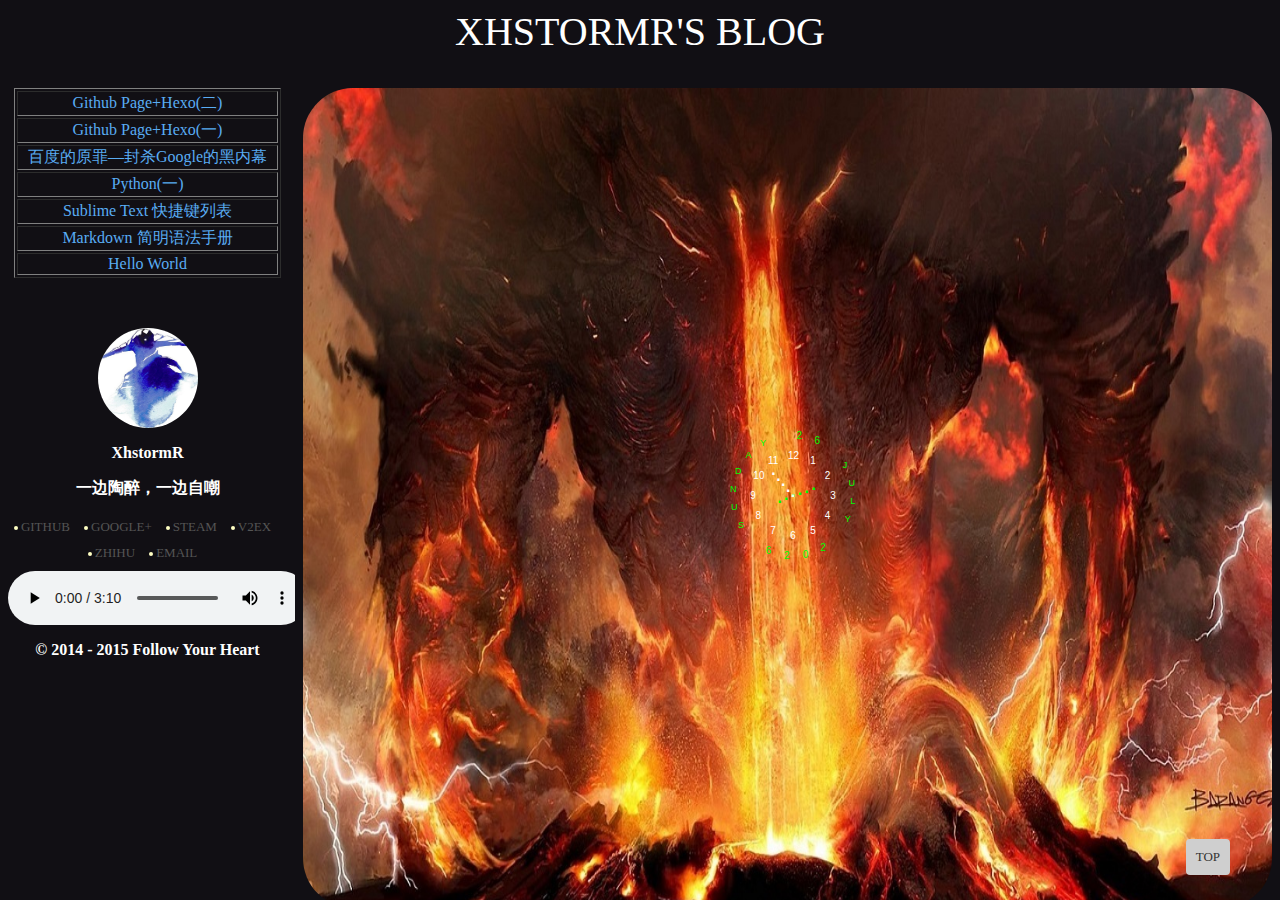
<file: index.html>
<!DOCTYPE html PUBLIC "-//W3C//DTD XHTML 1.0 Frameset//EN" "http://www.w3.org/TR/xhtml1/DTD/xhtml1-frameset.dtd">
<html xmlns="http://www.w3.org/1999/xhtml">
  <head>
    <meta http-equiv="Content-Type" content="text/html; charset=utf-8" />
    <link rel="shorticon icon" type="image/x-icon" href="uploads/favicon.ico" />
    <title>XHSTORMR'S BLOG</title>
  </head>
  <frameset rows="80,*" cols="*" frameborder="no" border="0" framespacing="0">
  <frame src="top.html" name="topFrame" scrolling="No" noresize="noresize" id="topFrame" title="topFrame" />
  <frameset cols="295,*" frameborder="no" border="0" framespacing="0">
  <frame src="left.html" name="leftFrame" scrolling="No" noresize="noresize" id="leftFrame" title="leftFrame" />
  <frame src="main.html" name="mainFrame" id="mainFrame" title="mainFrame" />
  </frameset>
  </frameset>
  <noframes>
  <body>
  </body>
  </noframes>
</html>
</file>
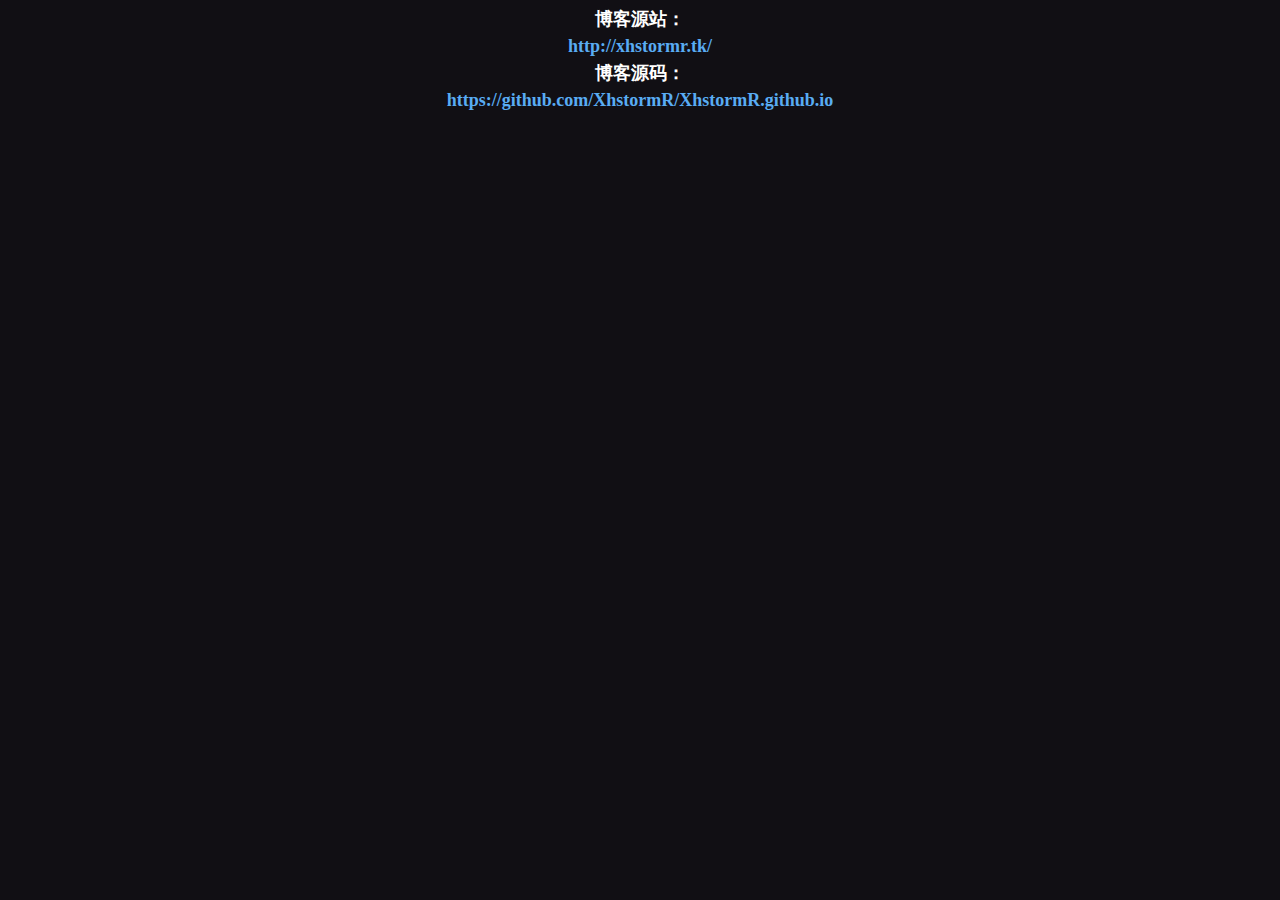
<file: 1Hello World.html>
<!DOCTYPE html PUBLIC "-//W3C//DTD XHTML 1.0 Transitional//EN" "http://www.w3.org/TR/xhtml1/DTD/xhtml1-transitional.dtd">
<html xmlns="http://www.w3.org/1999/xhtml">
  <head>
    <meta http-equiv="Content-Type" content="text/html; charset=utf-8" />
    <title>无标题文档</title>
    <style type="text/css">
    @import url("main.css");
    body,
    td,
    th {
    font-family: "微软雅黑";
    text-align: center;
    font-size: 18px;
    font-weight: bold;
    }
    a:link {
    color: #59acf3;
    text-decoration: none;
    }
    a:visited {
    color: #59acf3;
    text-decoration: none;
    }
    a:hover {
    color: #a7d8ff;
    text-decoration: underline;
    }
    a:active {
    text-decoration: none;
    }
    ::selection {
    background: #d6edff;
    color: #222;
    text-shadow: none;
    }
    ::-webkit-scrollbar-track-piece {
    background-color: #fff;
    }
    ::-webkit-scrollbar {
    width: 8px;
    }
    ::-webkit-scrollbar-thumb {
    background: #999;
    }
    </style>
  </head>
  <body>
    <p>博客源站： </p>
    <p><a href="http://xhstormr.tk/">http://xhstormr.tk/</a></p>
    <p>博客源码：</p>
    <p><a href="https://github.com/XhstormR/XhstormR.github.io">https://github.com/XhstormR/XhstormR.github.io</a></p>
    <p>
      <br />
    </p>
  </body>
</html>
</file>
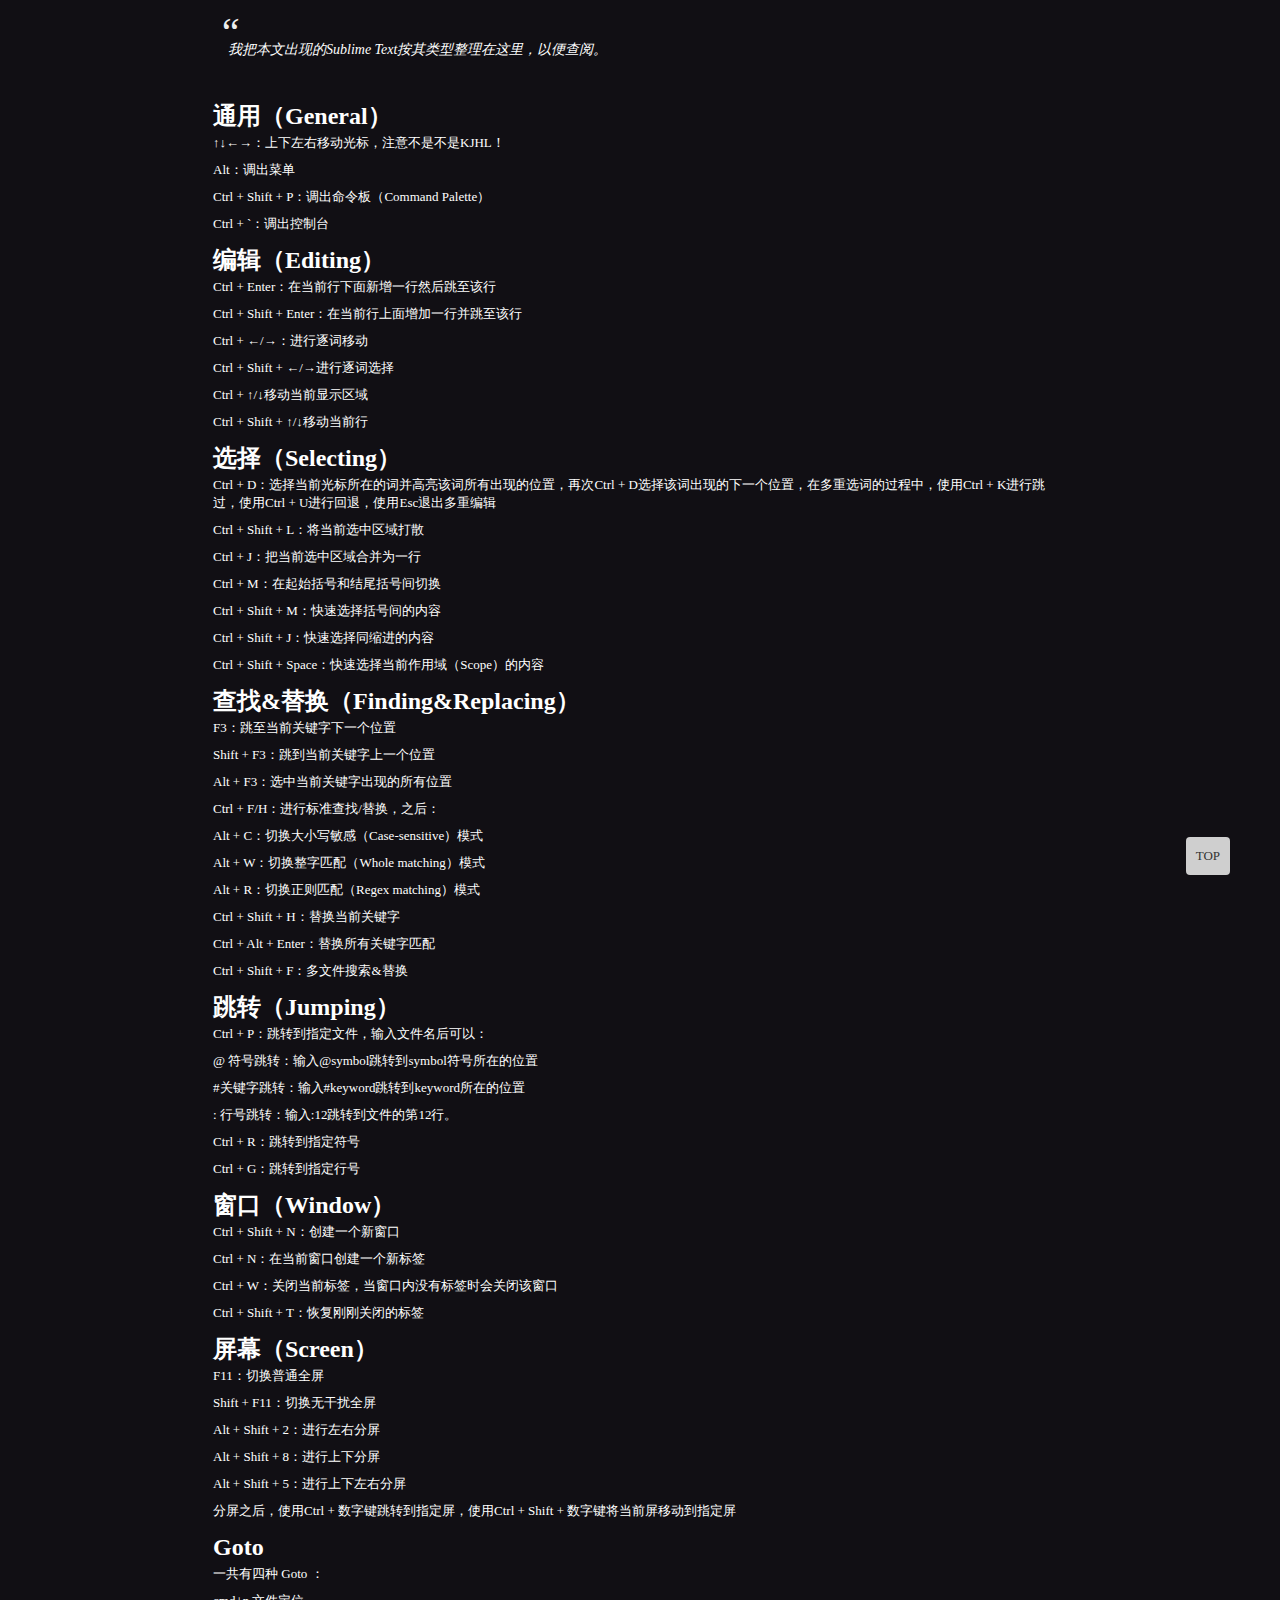
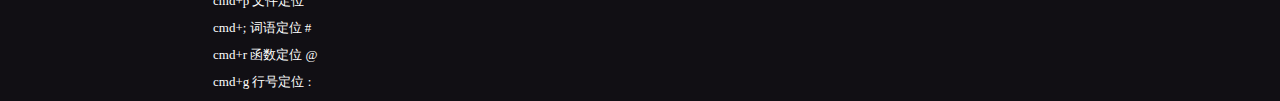
<file: 3Sublime Text 快捷键列表.html>
<!DOCTYPE html PUBLIC "-//W3C//DTD XHTML 1.0 Transitional//EN" "http://www.w3.org/TR/xhtml1/DTD/xhtml1-transitional.dtd">
<html xmlns="http://www.w3.org/1999/xhtml">

<head>
	<meta http-equiv="Content-Type" content="text/html; charset=utf-8" />
	<title>无标题文档</title>
	<style type="text/css">
		@import url("main.css");
		body,
		td,
		th {
			font-family: "微软雅黑";
		}
		
		::selection {
			background: #d6edff;
			color: #222;
			text-shadow: none;
		}
		
		::-webkit-scrollbar-track-piece {
			background-color: #fff;
		}
		
		::-webkit-scrollbar {
			width: 8px;
		}
		
		::-webkit-scrollbar-thumb {
			background: #999;
		}
	</style>
</head>

<body>
	<div id="backtop"><a href="#">TOP</a></div>
	<blockquote data-sourcepos="2:1-2:35">
		<p data-sourcepos="2:2-2:35">我把本文出现的Sublime Text按其类型整理在这里，以便查阅。</p>
	</blockquote>
	<h2 data-sourcepos="4:1-4:14">通用（General）</h2>
	<p data-sourcepos="6:1-6:25">↑↓←→：上下左右移动光标，注意不是不是KJHL！</p>
	<p data-sourcepos="8:1-8:8">Alt：调出菜单</p>
	<p data-sourcepos="10:1-10:39">Ctrl + Shift + P：调出命令板（Command Palette）</p>
	<p data-sourcepos="12:1-12:14">Ctrl + `：调出控制台</p>
	<h2 data-sourcepos="14:1-14:14">编辑（Editing）</h2>
	<p data-sourcepos="16:1-16:29">Ctrl + Enter：在当前行下面新增一行然后跳至该行</p>
	<p data-sourcepos="18:1-18:36">Ctrl + Shift + Enter：在当前行上面增加一行并跳至该行</p>
	<p data-sourcepos="20:1-20:17">Ctrl + ←/→：进行逐词移动</p>
	<p data-sourcepos="22:1-22:24">Ctrl + Shift + ←/→进行逐词选择</p>
	<p data-sourcepos="24:1-24:18">Ctrl + ↑/↓移动当前显示区域</p>
	<p data-sourcepos="26:1-26:23">Ctrl + Shift + ↑/↓移动当前行</p>
	<!--more-->
	<h2 data-sourcepos="29:1-29:16">选择（Selecting）</h2>
	<p data-sourcepos="31:1-31:106">Ctrl + D：选择当前光标所在的词并高亮该词所有出现的位置，再次Ctrl + D选择该词出现的下一个位置，在多重选词的过程中，使用Ctrl + K进行跳过，使用Ctrl + U进行回退，使用Esc退出多重编辑</p>
	<p data-sourcepos="33:1-33:26">Ctrl + Shift + L：将当前选中区域打散</p>
	<p data-sourcepos="35:1-35:21">Ctrl + J：把当前选中区域合并为一行</p>
	<p data-sourcepos="37:1-37:22">Ctrl + M：在起始括号和结尾括号间切换</p>
	<p data-sourcepos="39:1-39:27">Ctrl + Shift + M：快速选择括号间的内容</p>
	<p data-sourcepos="41:1-41:27">Ctrl + Shift + J：快速选择同缩进的内容</p>
	<p data-sourcepos="43:1-43:40">Ctrl + Shift + Space：快速选择当前作用域（Scope）的内容</p>
	<h2 data-sourcepos="45:1-45:27">查找&amp;替换（Finding&amp;Replacing）</h2>
	<p data-sourcepos="47:1-47:15">F3：跳至当前关键字下一个位置</p>
	<p data-sourcepos="49:1-49:23">Shift + F3：跳到当前关键字上一个位置</p>
	<p data-sourcepos="51:1-51:23">Alt + F3：选中当前关键字出现的所有位置</p>
	<p data-sourcepos="53:1-53:24">Ctrl + F/H：进行标准查找/替换，之后：</p>
	<p data-sourcepos="55:1-55:33">Alt + C：切换大小写敏感（Case-sensitive）模式</p>
	<p data-sourcepos="57:1-57:32">Alt + W：切换整字匹配（Whole matching）模式</p>
	<p data-sourcepos="59:1-59:32">Alt + R：切换正则匹配（Regex matching）模式</p>
	<p data-sourcepos="61:1-61:24">Ctrl + Shift + H：替换当前关键字</p>
	<p data-sourcepos="63:1-63:28">Ctrl + Alt + Enter：替换所有关键字匹配</p>
	<p data-sourcepos="65:1-65:25">Ctrl + Shift + F：多文件搜索&amp;替换</p>
	<h2 data-sourcepos="67:1-67:14">跳转（Jumping）</h2>
	<p data-sourcepos="69:1-69:26">Ctrl + P：跳转到指定文件，输入文件名后可以：</p>
	<p data-sourcepos="71:1-71:32">@ 符号跳转：输入@symbol跳转到symbol符号所在的位置</p>
	<p data-sourcepos="73:1-73:33">#关键字跳转：输入#keyword跳转到keyword所在的位置</p>
	<p data-sourcepos="75:1-75:23">: 行号跳转：输入:12跳转到文件的第12行。</p>
	<p data-sourcepos="77:1-77:16">Ctrl + R：跳转到指定符号</p>
	<p data-sourcepos="79:1-79:16">Ctrl + G：跳转到指定行号</p>
	<h2 data-sourcepos="81:1-81:13">窗口（Window）</h2>
	<p data-sourcepos="83:1-83:24">Ctrl + Shift + N：创建一个新窗口</p>
	<p data-sourcepos="85:1-85:21">Ctrl + N：在当前窗口创建一个新标签</p>
	<p data-sourcepos="87:1-87:31">Ctrl + W：关闭当前标签，当窗口内没有标签时会关闭该窗口</p>
	<p data-sourcepos="89:1-89:26">Ctrl + Shift + T：恢复刚刚关闭的标签</p>
	<h2 data-sourcepos="91:1-91:13">屏幕（Screen）</h2>
	<p data-sourcepos="93:1-93:10">F11：切换普通全屏</p>
	<p data-sourcepos="95:1-95:19">Shift + F11：切换无干扰全屏</p>
	<p data-sourcepos="97:1-97:22">Alt + Shift + 2：进行左右分屏</p>
	<p data-sourcepos="99:1-99:22">Alt + Shift + 8：进行上下分屏</p>
	<p data-sourcepos="101:1-101:24">Alt + Shift + 5：进行上下左右分屏</p>
	<p data-sourcepos="103:1-103:54">分屏之后，使用Ctrl + 数字键跳转到指定屏，使用Ctrl + Shift + 数字键将当前屏移动到指定屏</p>
	<h2 data-sourcepos="105:1-105:7">Goto</h2>
	<p data-sourcepos="106:1-106:12">一共有四种 Goto ：</p>
	<p data-sourcepos="108:1-108:10">cmd+p 文件定位</p>
	<p data-sourcepos="110:1-110:12">cmd+; 词语定位 #</p>
	<p data-sourcepos="112:1-112:12">cmd+r 函数定位 @</p>
	<p data-sourcepos="114:1-114:12">cmd+g 行号定位 :</p>
</body>

</html>
</file>
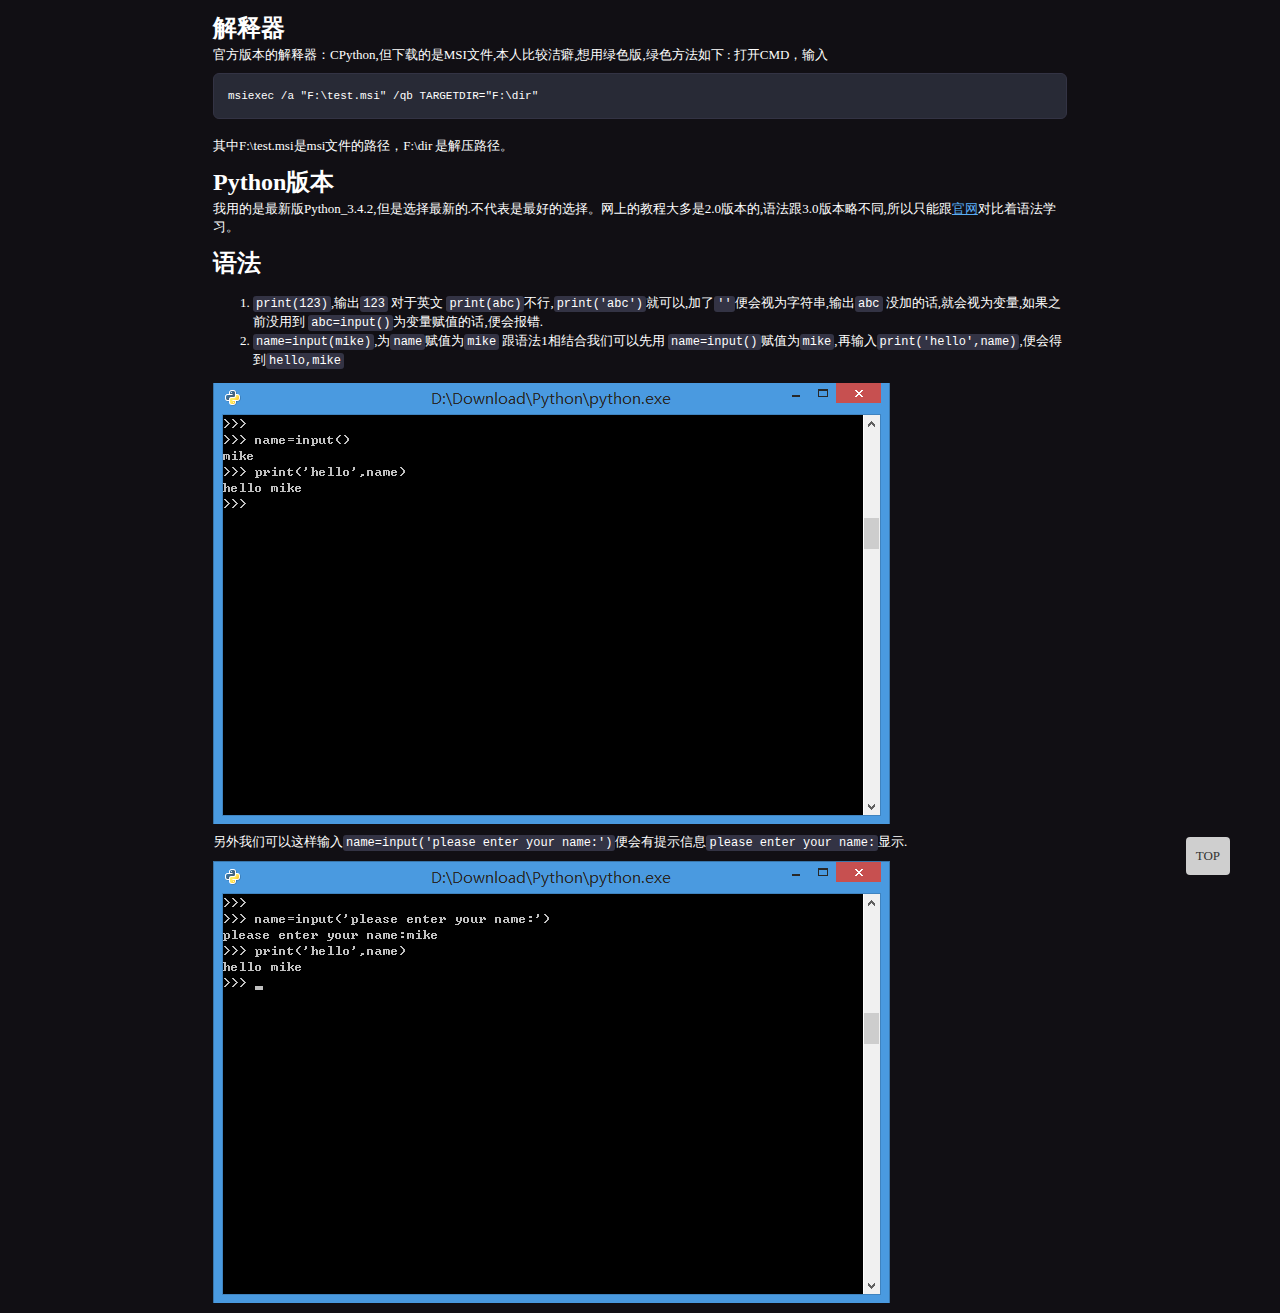
<file: 4Python(一).html>
<!DOCTYPE html PUBLIC "-//W3C//DTD XHTML 1.0 Transitional//EN" "http://www.w3.org/TR/xhtml1/DTD/xhtml1-transitional.dtd">
<html xmlns="http://www.w3.org/1999/xhtml">

<head>
	<meta http-equiv="Content-Type" content="text/html; charset=utf-8" />
	<title>无标题文档</title>
	<style type="text/css">
		@import url("main.css");
		body,
		td,
		th {
			font-family: "微软雅黑";
		}
		
		::selection {
			background: #d6edff;
			color: #222;
			text-shadow: none;
		}
		
		::-webkit-scrollbar-track-piece {
			background-color: #fff;
		}
		
		::-webkit-scrollbar {
			width: 8px;
		}
		
		::-webkit-scrollbar-thumb {
			background: #999;
		}
	</style>
</head>

<body>
	<div id="backtop"><a href="#">TOP</a></div>
	<h2 data-sourcepos="3:1-3:6">解释器</h2>
	<p data-sourcepos="4:1-5:8">官方版本的解释器：CPython,但下载的是MSI文件,本人比较洁癖,想用绿色版,绿色方法如下 : 打开CMD，输入
	</p>
	<pre><code data-sourcepos="6:1-8:47">msiexec /a &quot;F:\test.msi&quot; /qb TARGETDIR=&quot;F:\dir&quot;
</code></pre>
	<p data-sourcepos="9:1-9:36">其中F:\test.msi是msi文件的路径，F:\dir 是解压路径。</p>
	<h2 data-sourcepos="11:1-11:11">Python版本</h2>
	<p data-sourcepos="12:1-12:85">我用的是最新版Python_3.4.2,但是选择最新的.不代表是最好的选择。网上的教程大多是2.0版本的,语法跟3.0版本略不同,所以只能跟<a href="https://www.python.org/">官网</a>对比着语法学习。</p>
	<!--more-->
	<h2 data-sourcepos="14:1-14:5">语法</h2>
	<ol data-sourcepos="15:1-20:0">
		<li data-sourcepos="15:1-17:45"><code>print(123)</code>,输出<code>123</code> 对于英文
			<code>print(abc)</code>不行,<code>print('abc')</code>就可以,加了<code>''</code>便会视为字符串,输出<code>abc</code> 没加的话,就会视为变量,如果之前没用到
			<code>abc=input()</code>为变量赋值的话,便会报错.</li>
		<li data-sourcepos="18:1-20:0"><code>name=input(mike)</code>,为<code>name</code>赋值为<code>mike</code> 跟语法1相结合我们可以先用
			<code>name=input()</code>赋值为<code>mike</code>,再输入<code>print('hello',name)</code>,便会得到<code>hello,mike</code></li>
	</ol>
	<p data-sourcepos="20:1-20:33"><img src="uploads/python1.png" alt="print(123)+name=input(mike)" /></p>
	<p data-sourcepos="23:1-23:84">另外我们可以这样输入<code>name=input('please enter your name:')</code>便会有提示信息<code>please enter your name:</code>显示.</p>
	<p data-sourcepos="24:1-24:29"><img src="uploads/python2.png" alt="please enter your name:" /></p>
</body>

</html>
</file>
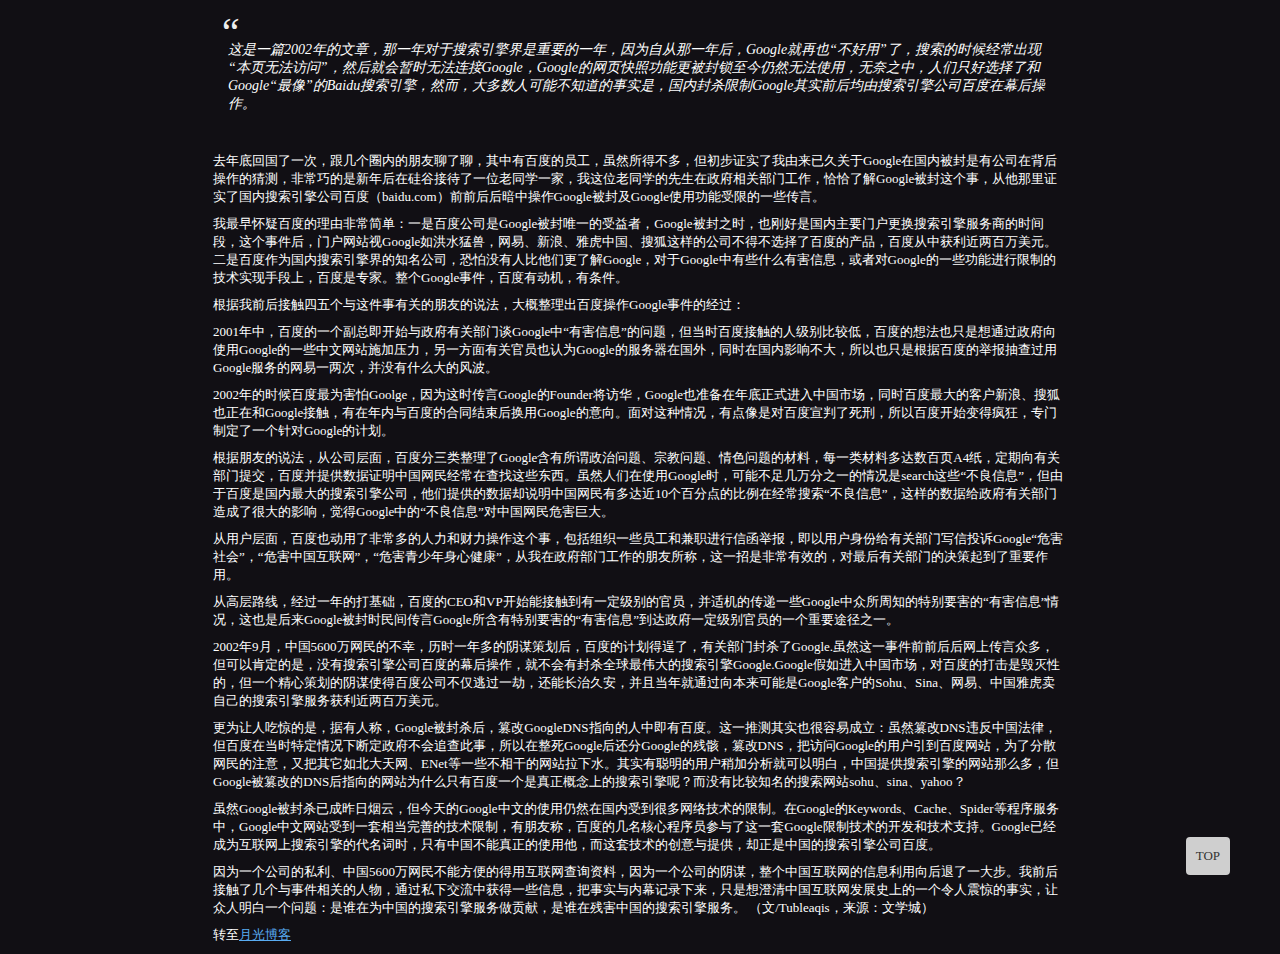
<file: 5百度的原罪—封杀Google的黑内幕.html>
<!DOCTYPE html PUBLIC "-//W3C//DTD XHTML 1.0 Transitional//EN" "http://www.w3.org/TR/xhtml1/DTD/xhtml1-transitional.dtd">
<html xmlns="http://www.w3.org/1999/xhtml">

<head>
	<meta http-equiv="Content-Type" content="text/html; charset=utf-8" />
	<title>无标题文档</title>
	<style type="text/css">
		@import url("main.css");
		body,
		td,
		th {
			font-family: "微软雅黑";
		}
		
		::selection {
			background: #d6edff;
			color: #222;
			text-shadow: none;
		}
		
		::-webkit-scrollbar-track-piece {
			background-color: #fff;
		}
		
		::-webkit-scrollbar {
			width: 8px;
		}
		
		::-webkit-scrollbar-thumb {
			background: #999;
		}
	</style>
</head>

<body>
	<div id="backtop"><a href="#">TOP</a></div>
	<blockquote data-sourcepos="2:1-2:200">
		<p data-sourcepos="2:2-2:200">这是一篇2002年的文章，那一年对于搜索引擎界是重要的一年，因为自从那一年后，Google就再也“不好用”了，搜索的时候经常出现“本页无法访问”，然后就会暂时无法连接Google，Google的网页快照功能更被封锁至今仍然无法使用，无奈之中，人们只好选择了和Google“最像”的Baidu搜索引擎，然而，大多数人可能不知道的事实是，国内封杀限制Google其实前后均由搜索引擎公司百度在幕后操作。</p>
	</blockquote>
	<p data-sourcepos="4:1-4:194">去年底回国了一次，跟几个圈内的朋友聊了聊，其中有百度的员工，虽然所得不多，但初步证实了我由来已久关于Google在国内被封是有公司在背后操作的猜测，非常巧的是新年后在硅谷接待了一位老同学一家，我这位老同学的先生在政府相关部门工作，恰恰了解Google被封这个事，从他那里证实了国内搜索引擎公司百度（baidu.com）前前后后暗中操作Google被封及Google使用功能受限的一些传言。</p>
	<!--more-->
	<p data-sourcepos="6:1-6:247">我最早怀疑百度的理由非常简单：一是百度公司是Google被封唯一的受益者，Google被封之时，也刚好是国内主要门户更换搜索引擎服务商的时间段，这个事件后，门户网站视Google如洪水猛兽，网易、新浪、雅虎中国、搜狐这样的公司不得不选择了百度的产品，百度从中获利近两百万美元。二是百度作为国内搜索引擎界的知名公司，恐怕没有人比他们更了解Google，对于Google中有些什么有害信息，或者对Google的一些功能进行限制的技术实现手段上，百度是专家。整个Google事件，百度有动机，有条件。</p>
	<p data-sourcepos="8:1-8:44">根据我前后接触四五个与这件事有关的朋友的说法，大概整理出百度操作Google事件的经过：</p>
	<p data-sourcepos="10:1-10:167">2001年中，百度的一个副总即开始与政府有关部门谈Google中“有害信息”的问题，但当时百度接触的人级别比较低，百度的想法也只是想通过政府向使用Google的一些中文网站施加压力，另一方面有关官员也认为Google的服务器在国外，同时在国内影响不大，所以也只是根据百度的举报抽查过用Google服务的网易一两次，并没有什么大的风波。</p>
	<p data-sourcepos="12:1-12:168">2002年的时候百度最为害怕Goolge，因为这时传言Google的Founder将访华，Google也准备在年底正式进入中国市场，同时百度最大的客户新浪、搜狐也正在和Google接触，有在年内与百度的合同结束后换用Google的意向。面对这种情况，有点像是对百度宣判了死刑，所以百度开始变得疯狂，专门制定了一个针对Google的计划。</p>
	<p data-sourcepos="14:1-14:244">根据朋友的说法，从公司层面，百度分三类整理了Google含有所谓政治问题、宗教问题、情色问题的材料，每一类材料多达数百页A4纸，定期向有关部门提交，百度并提供数据证明中国网民经常在查找这些东西。虽然人们在使用Google时，可能不足几万分之一的情况是search这些“不良信息”，但由于百度是国内最大的搜索引擎公司，他们提供的数据却说明中国网民有多达近10个百分点的比例在经常搜索“不良信息”，这样的数据给政府有关部门造成了很大的影响，觉得Google中的“不良信息”对中国网民危害巨大。</p>
	<p data-sourcepos="16:1-16:138">从用户层面，百度也动用了非常多的人力和财力操作这个事，包括组织一些员工和兼职进行信函举报，即以用户身份给有关部门写信投诉Google“危害社会”，“危害中国互联网”，“危害青少年身心健康”，从我在政府部门工作的朋友所称，这一招是非常有效的，对最后有关部门的决策起到了重要作用。</p>
	<p data-sourcepos="18:1-18:131">从高层路线，经过一年的打基础，百度的CEO和VP开始能接触到有一定级别的官员，并适机的传递一些Google中众所周知的特别要害的“有害信息”情况，这也是后来Google被封时民间传言Google所含有特别要害的“有害信息”到达政府一定级别官员的一个重要途径之一。</p>
	<p data-sourcepos="20:1-20:235">2002年9月，中国5600万网民的不幸，历时一年多的阴谋策划后，百度的计划得逞了，有关部门封杀了Google.虽然这一事件前前后后网上传言众多，但可以肯定的是，没有搜索引擎公司百度的幕后操作，就不会有封杀全球最伟大的搜索引擎Google.Google假如进入中国市场，对百度的打击是毁灭性的，但一个精心策划的阴谋使得百度公司不仅逃过一劫，还能长治久安，并且当年就通过向本来可能是Google客户的Sohu、Sina、网易、中国雅虎卖自己的搜索引擎服务获利近两百万美元。</p>
	<p data-sourcepos="22:1-22:284">更为让人吃惊的是，据有人称，Google被封杀后，篡改GoogleDNS指向的人中即有百度。这一推测其实也很容易成立：虽然篡改DNS违反中国法律，但百度在当时特定情况下断定政府不会追查此事，所以在整死Google后还分Google的残骸，篡改DNS，把访问Google的用户引到百度网站，为了分散网民的注意，又把其它如北大天网、ENet等一些不相干的网站拉下水。其实有聪明的用户稍加分析就可以明白，中国提供搜索引擎的网站那么多，但Google被篡改的DNS后指向的网站为什么只有百度一个是真正概念上的搜索引擎呢？而没有比较知名的搜索网站sohu、sina、yahoo？</p>
	<p data-sourcepos="24:1-24:214">虽然Google被封杀已成昨日烟云，但今天的Google中文的使用仍然在国内受到很多网络技术的限制。在Google的Keywords、Cache、Spider等程序服务中，Google中文网站受到一套相当完善的技术限制，有朋友称，百度的几名核心程序员参与了这一套Google限制技术的开发和技术支持。Google已经成为互联网上搜索引擎的代名词时，只有中国不能真正的使用他，而这套技术的创意与提供，却正是中国的搜索引擎公司百度。</p>
	<p data-sourcepos="26:1-26:200">因为一个公司的私利、中国5600万网民不能方便的得用互联网查询资料，因为一个公司的阴谋，整个中国互联网的信息利用向后退了一大步。我前后接触了几个与事件相关的人物，通过私下交流中获得一些信息，把事实与内幕记录下来，只是想澄清中国互联网发展史上的一个令人震惊的事实，让众人明白一个问题：是谁在为中国的搜索引擎服务做贡献，是谁在残害中国的搜索引擎服务。
		（文/Tubleaqis，来源：文学城）
	</p>
	<p data-sourcepos="28:1-28:11">转至<a href="http://www.williamlong.info/archives/377.html">月光博客</a></p>
</body>

</html>
</file>
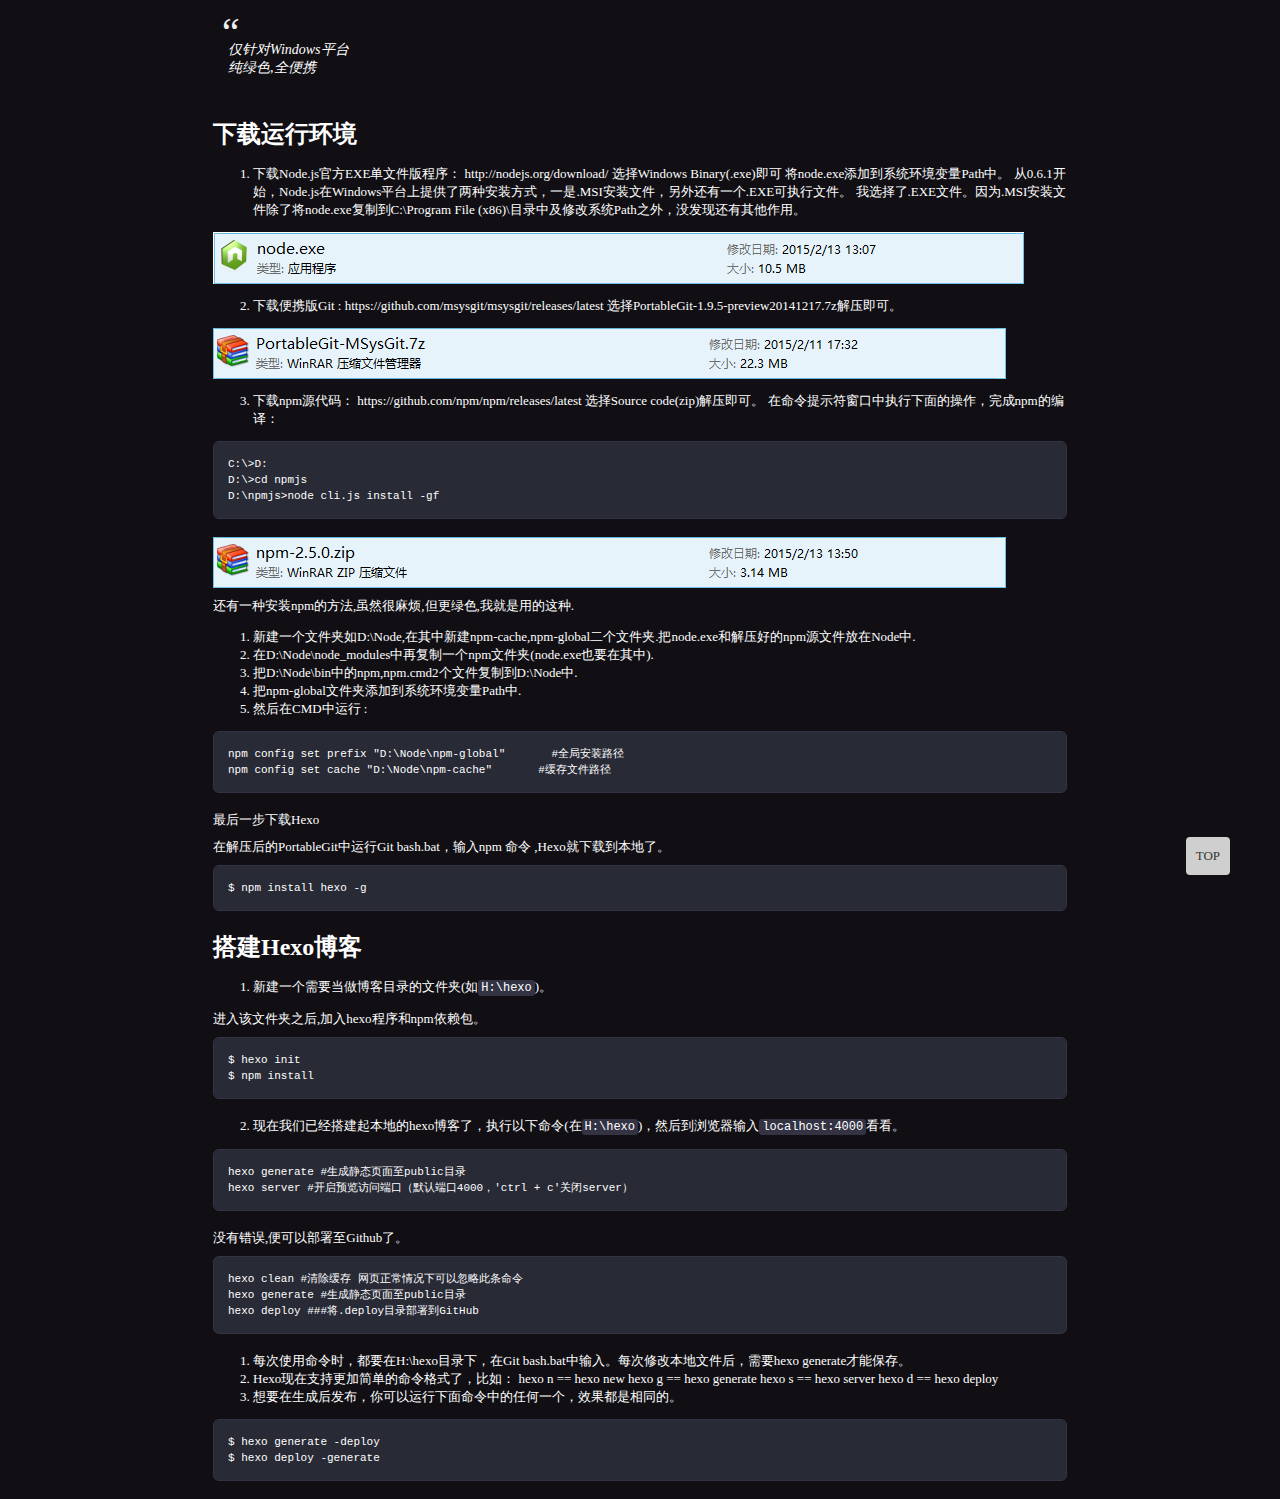
<file: 6Github Page+Hexo(一).html>
<!DOCTYPE html PUBLIC "-//W3C//DTD XHTML 1.0 Transitional//EN" "http://www.w3.org/TR/xhtml1/DTD/xhtml1-transitional.dtd">
<html xmlns="http://www.w3.org/1999/xhtml">

<head>
	<meta http-equiv="Content-Type" content="text/html; charset=utf-8" />
	<title>无标题文档</title>
	<style type="text/css">
		@import url("main.css");
		body,
		td,
		th {
			font-family: "微软雅黑";
		}
		
		::selection {
			background: #d6edff;
			color: #222;
			text-shadow: none;
		}
		
		::-webkit-scrollbar-track-piece {
			background-color: #fff;
		}
		
		::-webkit-scrollbar {
			width: 8px;
		}
		
		::-webkit-scrollbar-thumb {
			background: #999;
		}
	</style>
</head>

<body>
	<div id="backtop"><a href="#">TOP</a></div>
	<blockquote data-sourcepos="1:1-2:7">
		<p data-sourcepos="1:3-2:7">仅针对Windows平台
			<br /> 纯绿色,全便携
		</p>
	</blockquote>
	<h2 data-sourcepos="6:1-6:9">下载运行环境</h2>
	<ol data-sourcepos="7:1-12:82">
		<li data-sourcepos="7:1-12:82">下载Node.js官方EXE单文件版程序： http://nodejs.org/download/ 选择Windows Binary(.exe)即可 将node.exe添加到系统环境变量Path中。 从0.6.1开始，Node.js在Windows平台上提供了两种安装方式，一是.MSI安装文件，另外还有一个.EXE可执行文件。
			我选择了.EXE文件。因为.MSI安装文件除了将node.exe复制到C:\Program File (x86)\目录中及修改系统Path之外，没发现还有其他作用。</li>
	</ol>
	<!--more-->
	<p data-sourcepos="14:2-14:31"><img src="uploads/node.png" alt="node.exe" /></p>
	<ol data-sourcepos="16:1-19:0" start="2">
		<li data-sourcepos="16:1-19:0">下载便携版Git : https://github.com/msysgit/msysgit/releases/latest 选择PortableGit-1.9.5-preview20141217.7z解压即可。
		</li>
	</ol>
	<p data-sourcepos="20:2-20:41"><img src="uploads/PortableGit.png" alt="PortableGit" /></p>
	<ol data-sourcepos="22:1-25:27" start="3">
		<li data-sourcepos="22:1-25:27">下载npm源代码： https://github.com/npm/npm/releases/latest 选择Source code(zip)解压即可。 在命令提示符窗口中执行下面的操作，完成npm的编译：
		</li>
	</ol>
	<pre><code data-sourcepos="26:2-30:33">C:\&gt;D:
D:\&gt;cd npmjs
D:\npmjs&gt;node cli.js install -gf
</code></pre>
	<p data-sourcepos="32:2-32:29"><img src="uploads/npm.png" alt="npm.zip" /></p>
	<p data-sourcepos="34:2-34:33">还有一种安装npm的方法,虽然很麻烦,但更绿色,我就是用的这种.</p>
	<ol data-sourcepos="35:2-39:16">
		<li data-sourcepos="35:2-35:79">新建一个文件夹如D:\Node,在其中新建npm-cache,npm-global二个文件夹.把node.exe和解压好的npm源文件放在Node中.</li>
		<li data-sourcepos="36:2-36:53">在D:\Node\node_modules中再复制一个npm文件夹(node.exe也要在其中).</li>
		<li data-sourcepos="37:2-37:45">把D:\Node\bin中的npm,npm.cmd2个文件复制到D:\Node中.</li>
		<li data-sourcepos="38:2-38:33">把npm-global文件夹添加到系统环境变量Path中.</li>
		<li data-sourcepos="39:2-39:16">然后在CMD中运行 :</li>
	</ol>
	<pre><code data-sourcepos="40:2-43:55">npm config set prefix &quot;D:\Node\npm-global&quot;       #全局安装路径
npm config set cache &quot;D:\Node\npm-cache&quot;       #缓存文件路径
</code></pre>
	<p data-sourcepos="46:1-46:10">最后一步下载Hexo</p>
	<p data-sourcepos="48:1-48:54">在解压后的PortableGit中运行Git bash.bat，输入npm 命令 ,Hexo就下载到本地了。</p>
	<pre><code data-sourcepos="49:1-51:21">$ npm install hexo -g
</code></pre>
	<h2 data-sourcepos="53:1-53:11">搭建Hexo博客</h2>
	<ol data-sourcepos="55:1-56:0">
		<li data-sourcepos="55:1-56:0">新建一个需要当做博客目录的文件夹(如<code>H:\hexo</code>)。</li>
	</ol>
	<p data-sourcepos="57:2-57:26">进入该文件夹之后,加入hexo程序和npm依赖包。</p>
	<pre><code data-sourcepos="58:2-61:13">$ hexo init
$ npm install
</code></pre>
	<ol data-sourcepos="62:1-62:69" start="2">
		<li data-sourcepos="62:1-62:69">现在我们已经搭建起本地的hexo博客了，执行以下命令(在<code>H:\hexo</code>)，然后到浏览器输入<code>localhost:4000</code>看看。</li>
	</ol>
	<pre><code data-sourcepos="63:1-66:50">hexo generate #生成静态页面至public目录
hexo server #开启预览访问端口（默认端口4000，'ctrl + c'关闭server）
</code></pre>
	<p data-sourcepos="67:1-67:19">没有错误,便可以部署至Github了。</p>
	<pre><code data-sourcepos="68:1-72:34">hexo clean #清除缓存 网页正常情况下可以忽略此条命令
hexo generate #生成静态页面至public目录
hexo deploy ###将.deploy目录部署到GitHub
</code></pre>
	<ol data-sourcepos="73:1-79:36">
		<li data-sourcepos="73:1-73:72">每次使用命令时，都要在H:\hexo目录下，在Git bash.bat中输入。每次修改本地文件后，需要hexo generate才能保存。</li>
		<li data-sourcepos="74:1-78:21">Hexo现在支持更加简单的命令格式了，比如： hexo n == hexo new hexo g == hexo generate hexo s == hexo server hexo d == hexo deploy</li>
		<li data-sourcepos="79:1-79:36">想要在生成后发布，你可以运行下面命令中的任何一个，效果都是相同的。</li>
	</ol>
	<pre><code data-sourcepos="80:2-83:24">$ hexo generate -deploy
$ hexo deploy -generate
</code></pre>
</body>

</html>
</file>
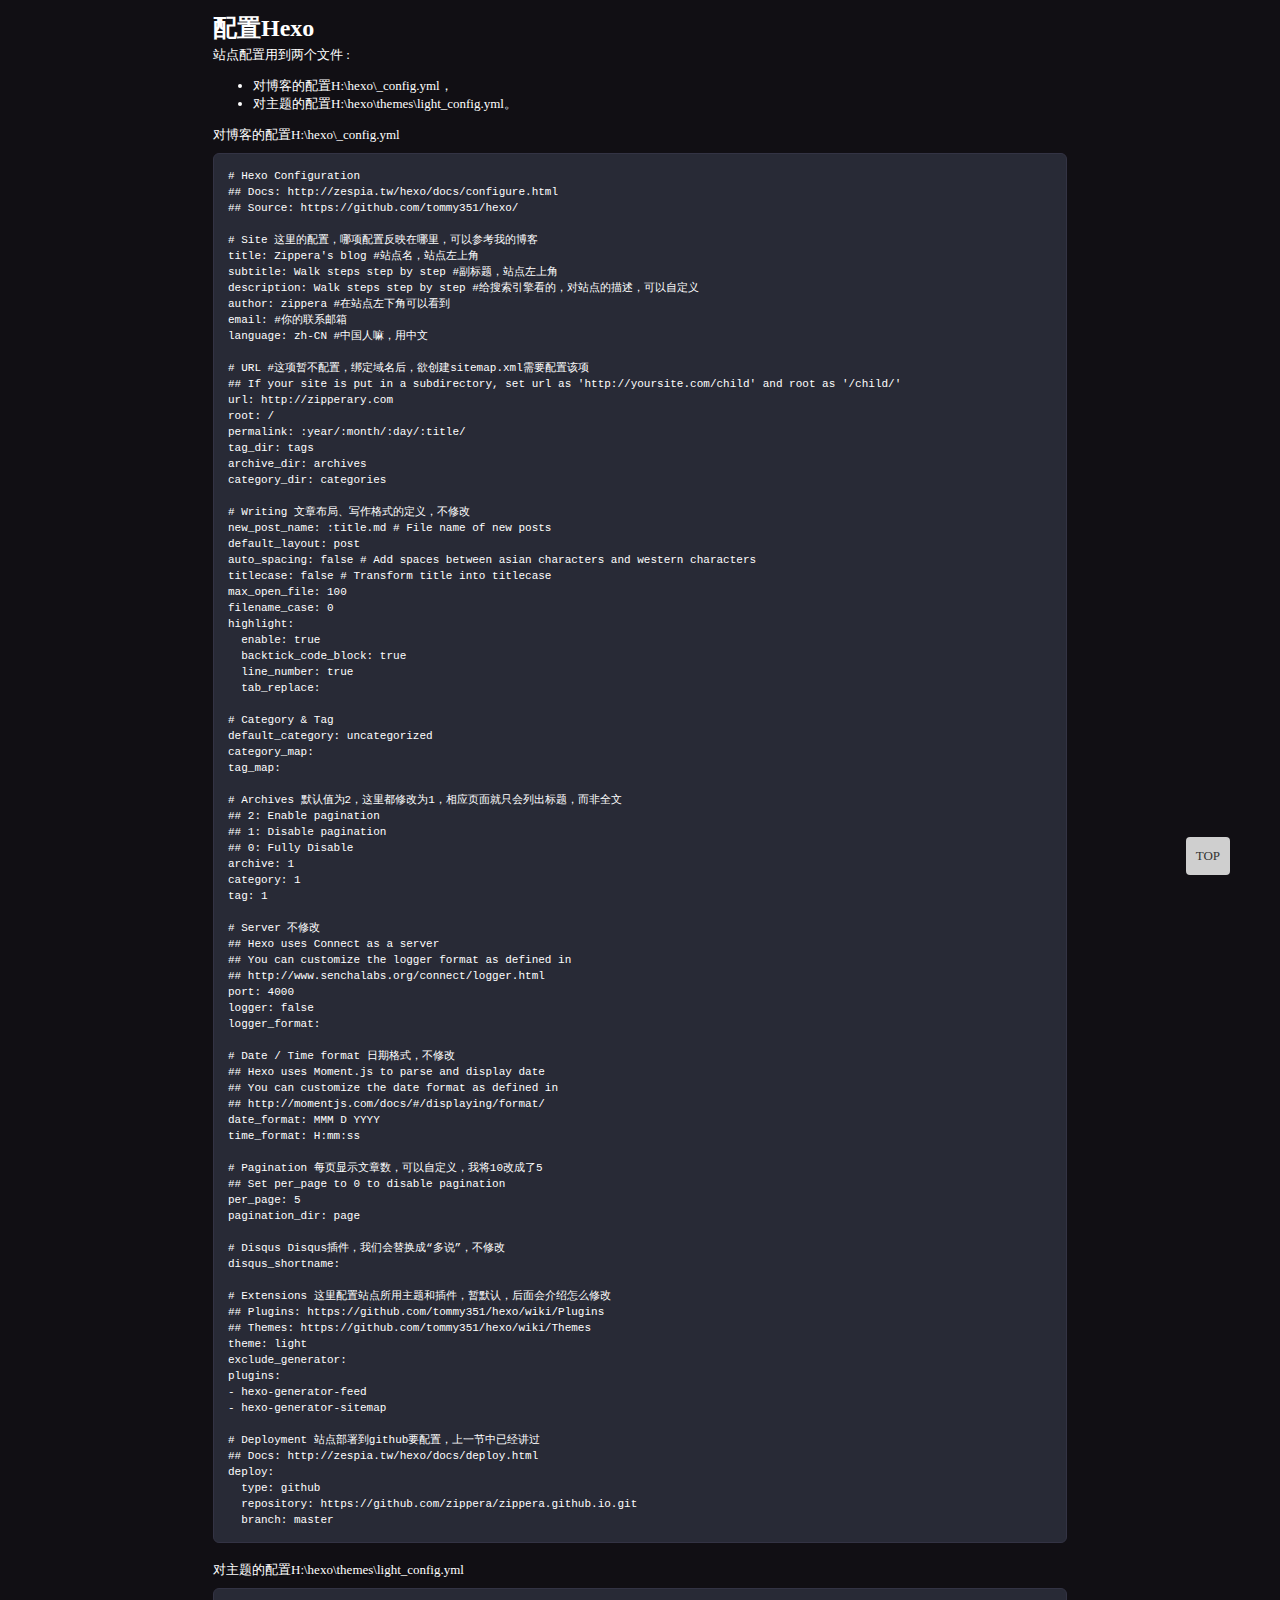
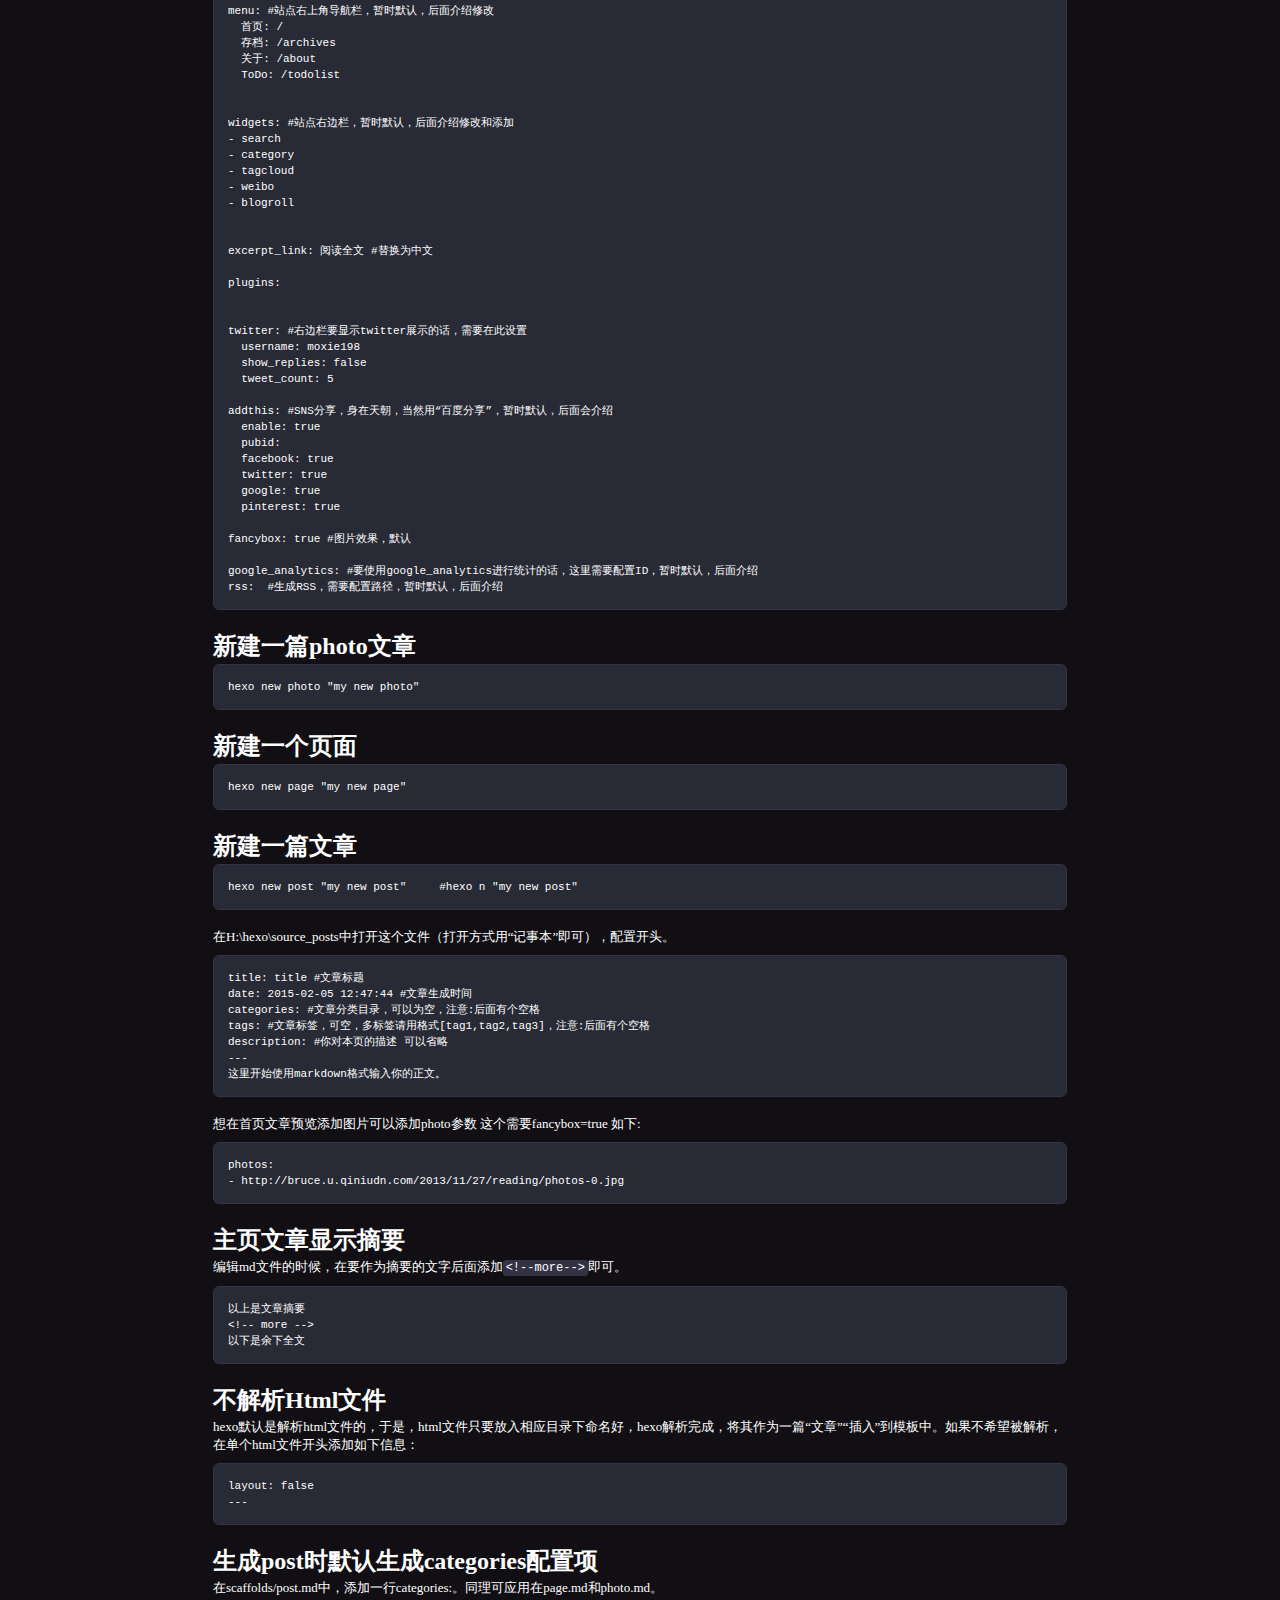
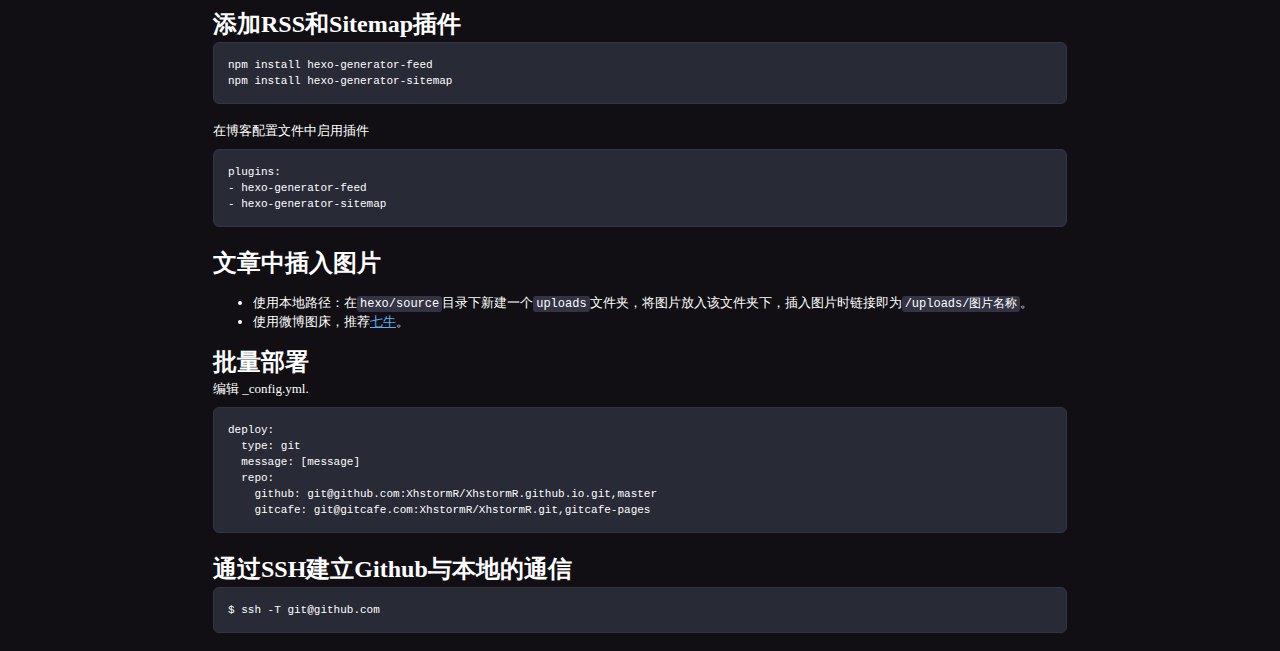
<file: 7Github Page+Hexo(二).html>
<!DOCTYPE html PUBLIC "-//W3C//DTD XHTML 1.0 Transitional//EN" "http://www.w3.org/TR/xhtml1/DTD/xhtml1-transitional.dtd">
<html xmlns="http://www.w3.org/1999/xhtml">

<head>
  <meta http-equiv="Content-Type" content="text/html; charset=utf-8" />
  <title>无标题文档</title>
  <style type="text/css">
    @import url("main.css");
    body,
    td,
    th {
      font-family: "微软雅黑";
    }
    
    ::selection {
      background: #d6edff;
      color: #222;
      text-shadow: none;
    }
    
    ::-webkit-scrollbar-track-piece {
      background-color: #fff;
    }
    
    ::-webkit-scrollbar {
      width: 8px;
    }
    
    ::-webkit-scrollbar-thumb {
      background: #999;
    }
  </style>
</head>

<body>
  <div id="backtop"><a href="#">TOP</a></div>
  <h2 data-sourcepos="2:1-2:12">配置Hexo</h2>
  <p data-sourcepos="3:1-3:12">站点配置用到两个文件 :</p>
  <ul data-sourcepos="4:2-6:0">
    <li data-sourcepos="4:2-4:30">对博客的配置H:\hexo\_config.yml，</li>
    <li data-sourcepos="5:2-6:0">对主题的配置H:\hexo\themes\light_config.yml。</li>
  </ul>
  <p data-sourcepos="7:1-7:26">对博客的配置H:\hexo\_config.yml</p>
  <!--more-->
  <pre><code data-sourcepos="9:1-95:16"># Hexo Configuration
## Docs: http://zespia.tw/hexo/docs/configure.html
## Source: https://github.com/tommy351/hexo/

# Site 这里的配置，哪项配置反映在哪里，可以参考我的博客
title: Zippera's blog #站点名，站点左上角
subtitle: Walk steps step by step #副标题，站点左上角
description: Walk steps step by step #给搜索引擎看的，对站点的描述，可以自定义
author: zippera #在站点左下角可以看到
email: #你的联系邮箱
language: zh-CN #中国人嘛，用中文

# URL #这项暂不配置，绑定域名后，欲创建sitemap.xml需要配置该项
## If your site is put in a subdirectory, set url as 'http://yoursite.com/child' and root as '/child/'
url: http://zipperary.com
root: /
permalink: :year/:month/:day/:title/
tag_dir: tags
archive_dir: archives
category_dir: categories

# Writing 文章布局、写作格式的定义，不修改
new_post_name: :title.md # File name of new posts
default_layout: post
auto_spacing: false # Add spaces between asian characters and western characters
titlecase: false # Transform title into titlecase
max_open_file: 100
filename_case: 0
highlight:
  enable: true
  backtick_code_block: true
  line_number: true
  tab_replace:

# Category &amp; Tag
default_category: uncategorized
category_map:
tag_map:

# Archives 默认值为2，这里都修改为1，相应页面就只会列出标题，而非全文
## 2: Enable pagination
## 1: Disable pagination
## 0: Fully Disable
archive: 1
category: 1
tag: 1

# Server 不修改
## Hexo uses Connect as a server
## You can customize the logger format as defined in
## http://www.senchalabs.org/connect/logger.html
port: 4000
logger: false
logger_format:

# Date / Time format 日期格式，不修改
## Hexo uses Moment.js to parse and display date
## You can customize the date format as defined in
## http://momentjs.com/docs/#/displaying/format/
date_format: MMM D YYYY
time_format: H:mm:ss

# Pagination 每页显示文章数，可以自定义，我将10改成了5
## Set per_page to 0 to disable pagination
per_page: 5
pagination_dir: page

# Disqus Disqus插件，我们会替换成“多说”，不修改
disqus_shortname:

# Extensions 这里配置站点所用主题和插件，暂默认，后面会介绍怎么修改
## Plugins: https://github.com/tommy351/hexo/wiki/Plugins
## Themes: https://github.com/tommy351/hexo/wiki/Themes
theme: light
exclude_generator:
plugins:
- hexo-generator-feed
- hexo-generator-sitemap

# Deployment 站点部署到github要配置，上一节中已经讲过
## Docs: http://zespia.tw/hexo/docs/deploy.html
deploy:
  type: github
  repository: https://github.com/zippera/zippera.github.io.git
  branch: master
</code></pre>
  <p data-sourcepos="97:1-97:37">对主题的配置H:\hexo\themes\light_config.yml</p>
  <pre><code data-sourcepos="98:1-136:29">menu: #站点右上角导航栏，暂时默认，后面介绍修改
  首页: /
  存档: /archives
  关于: /about
  ToDo: /todolist
  

widgets: #站点右边栏，暂时默认，后面介绍修改和添加
- search
- category
- tagcloud
- weibo
- blogroll


excerpt_link: 阅读全文 #替换为中文

plugins: 


twitter: #右边栏要显示twitter展示的话，需要在此设置
  username: moxie198
  show_replies: false
  tweet_count: 5

addthis: #SNS分享，身在天朝，当然用“百度分享”，暂时默认，后面会介绍
  enable: true
  pubid:
  facebook: true
  twitter: true
  google: true
  pinterest: true

fancybox: true #图片效果，默认

google_analytics: #要使用google_analytics进行统计的话，这里需要配置ID，暂时默认，后面介绍
rss:  #生成RSS，需要配置路径，暂时默认，后面介绍
</code></pre>
  <h2 data-sourcepos="137:1-137:14">新建一篇photo文章</h2>
  <pre><code data-sourcepos="138:1-140:29">hexo new photo &quot;my new photo&quot;
</code></pre>
  <h2 data-sourcepos="141:1-141:9">新建一个页面</h2>
  <pre><code data-sourcepos="142:1-144:27">hexo new page &quot;my new page&quot;
</code></pre>
  <h2 data-sourcepos="145:1-145:9">新建一篇文章</h2>
  <pre><code data-sourcepos="146:1-148:53">hexo new post &quot;my new post&quot;     #hexo n &quot;my new post&quot;
</code></pre>
  <p data-sourcepos="149:1-149:49">在H:\hexo\source_posts中打开这个文件（打开方式用“记事本”即可），配置开头。</p>
  <pre><code data-sourcepos="150:1-158:23">title: title #文章标题
date: 2015-02-05 12:47:44 #文章生成时间
categories: #文章分类目录，可以为空，注意:后面有个空格
tags: #文章标签，可空，多标签请用格式[tag1,tag2,tag3]，注意:后面有个空格
description: #你对本页的描述 可以省略
---   
这里开始使用markdown格式输入你的正文。
</code></pre>
  <p data-sourcepos="159:1-159:45">想在首页文章预览添加图片可以添加photo参数 这个需要fancybox=true 如下:</p>
  <pre><code data-sourcepos="160:1-163:60">photos:
- http://bruce.u.qiniudn.com/2013/11/27/reading/photos-0.jpg
</code></pre>
  <h2 data-sourcepos="164:1-164:11">主页文章显示摘要</h2>
  <p data-sourcepos="165:1-165:39">编辑md文件的时候，在要作为摘要的文字后面添加<code>&lt;!--more--&gt;</code>即可。</p>
  <pre><code data-sourcepos="166:1-170:7">以上是文章摘要
&lt;!-- more --&gt;
以下是余下全文
</code></pre>
  <h2 data-sourcepos="172:1-172:12">不解析Html文件</h2>
  <p data-sourcepos="173:1-173:94">hexo默认是解析html文件的，于是，html文件只要放入相应目录下命名好，hexo解析完成，将其作为一篇“文章”“插入”到模板中。如果不希望被解析，在单个html文件开头添加如下信息：</p>
  <pre><code data-sourcepos="174:1-177:3">layout: false
---
</code></pre>
  <h2 data-sourcepos="179:1-179:27">生成post时默认生成categories配置项</h2>
  <p data-sourcepos="180:1-180:59">在scaffolds/post.md中，添加一行categories:。同理可应用在page.md和photo.md。</p>
  <h2 data-sourcepos="182:1-182:18">添加RSS和Sitemap插件</h2>
  <pre><code data-sourcepos="184:1-187:34">npm install hexo-generator-feed
npm install hexo-generator-sitemap
</code></pre>
  <p data-sourcepos="188:1-188:12">在博客配置文件中启用插件</p>
  <pre><code data-sourcepos="189:1-193:24">plugins:
- hexo-generator-feed
- hexo-generator-sitemap
</code></pre>
  <h2 data-sourcepos="195:1-195:10">文章中插入图片</h2>
  <ul data-sourcepos="196:1-198:0">
    <li data-sourcepos="196:1-196:79">使用本地路径：在<code>hexo/source</code>目录下新建一个<code>uploads</code>文件夹，将图片放入该文件夹下，插入图片时链接即为<code>/uploads/图片名称</code>。</li>
    <li data-sourcepos="197:1-198:0">使用微博图床，推荐<a href="https://portal.qiniu.com/signup?code=3lpah2qd7hidu">七牛</a>。</li>
  </ul>
  <h2 data-sourcepos="199:1-199:7">批量部署</h2>
  <p data-sourcepos="200:1-200:15">编辑 _config.yml.</p>
  <pre><code data-sourcepos="201:1-208:64">deploy:
  type: git
  message: [message]
  repo:
    github: git@github.com:XhstormR/XhstormR.github.io.git,master
    gitcafe: git@gitcafe.com:XhstormR/XhstormR.git,gitcafe-pages
</code></pre>
  <h2 data-sourcepos="209:1-209:22">通过SSH建立Github与本地的通信</h2>
  <pre><code data-sourcepos="210:1-212:23">$ ssh -T git@github.com
</code></pre>
</body>

</html>
</file>
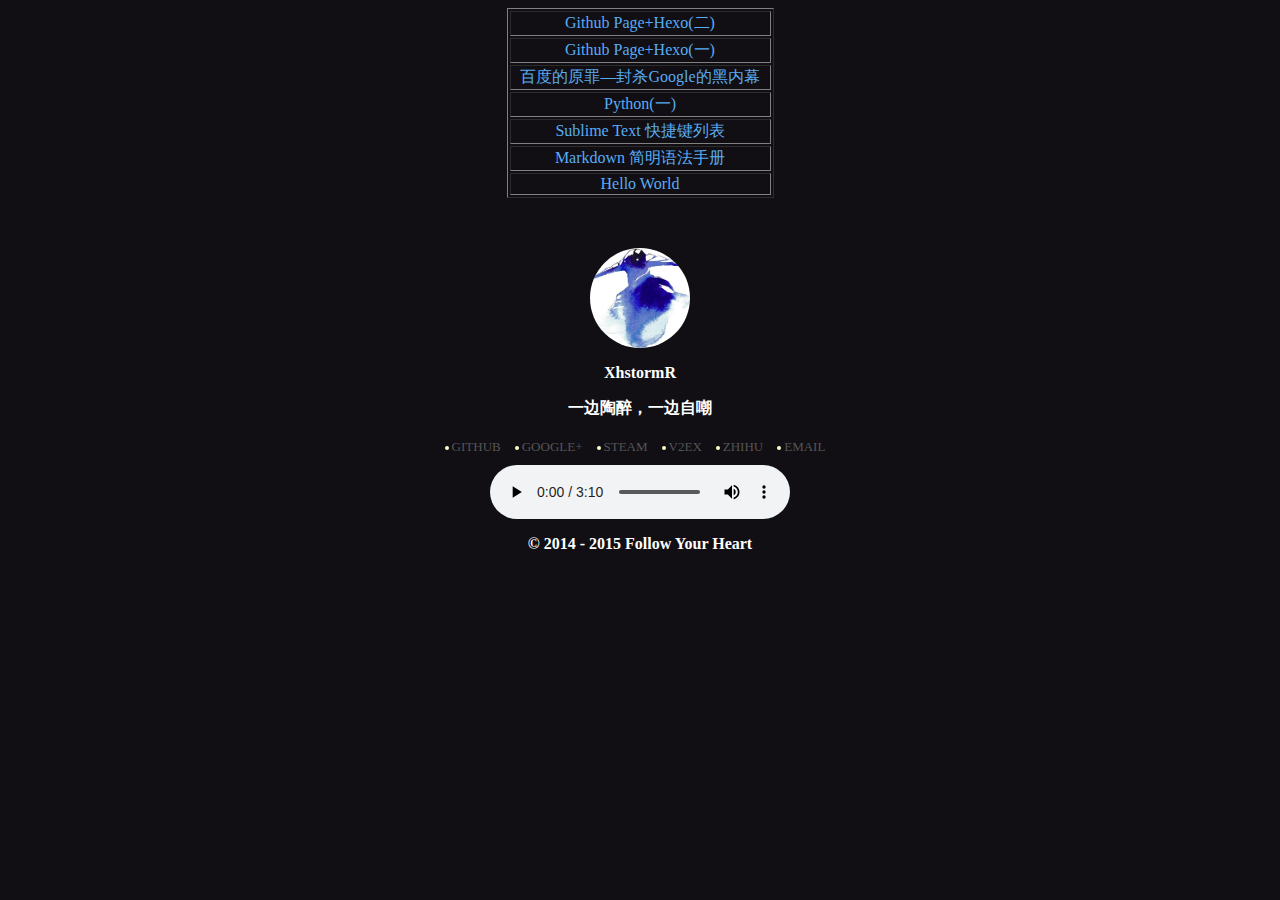
<file: left.html>
<!DOCTYPE html PUBLIC "-//W3C//DTD XHTML 1.0 Transitional//EN" "http://www.w3.org/TR/xhtml1/DTD/xhtml1-transitional.dtd">
<html xmlns="http://www.w3.org/1999/xhtml">
  <head>
    <meta http-equiv="Content-Type" content="text/html; charset=utf-8" />
    <title>XHSTORMR'S BLOG</title>
    <style type="text/css">
    body,
    td,
    th {
    font-family: "微软雅黑";
    }
    body {
    background-color: #110F14;
    color: #fff;
    font-family: "微软雅黑";
    text-align: center;
    }
    .a {
    text-align: center;
    font-family: "微软雅黑";
    }
    a:link {
    color: #59acf3;
    text-decoration: none;
    }
    a:visited {
    color: #59acf3;
    text-decoration: none;
    }
    a:hover {
    color: #a7d8ff;
    text-decoration: underline;
    }
    a:active {
    text-decoration: none;
    }
    ::selection {
    background: #d6edff;
    color: #222;
    text-shadow: none;
    }
    ::-webkit-scrollbar-track-piece {
    background-color: #fff;
    }
    ::-webkit-scrollbar {
    width: 8px;
    }
    ::-webkit-scrollbar-thumb {
    background: #999;
    }
    .xz {
    transition: All 0.4s ease-in-out;
    -webkit-transition: All 0.4s ease-in-out;
    -moz-transition: All 0.4s ease-in-out;
    -o-transition: All 0.4s ease-in-out;
    }
    .xz:hover {
    transform: rotate(360deg) scale(1.3);
    -webkit-transform: rotate(360deg) scale(1.3);
    -moz-transform: rotate(360deg) scale(1.3);
    -o-transform: rotate(360deg) scale(1.3);
    -ms-transform: rotate(360deg) scale(1.3);
    }
    .social-info {
    margin-top: 20px
    }
    .social-info a {
    display: inline-block;
    vertical-align: middle;
    margin-right: 10px;
    margin-bottom: 10px;
    color: #555;
    border-bottom-color: #555;
    font-size: 13px;
    }
    .social-info a:hover {
    color: #999
    }
    .social-info a:before {
    display: inline-block;
    vertical-align: middle;
    margin-right: 3px;
    content: " ";
    width: 4px;
    height: 4px;
    border-radius: 50%;
    background: #ffffc3
    }
    </style>
  </head>
  <body>
    <table width="267" border="1" align="center">
      <tr>
        <td width="257" align="center"><a href="7Github Page+Hexo(二).html" target="mainFrame">Github Page+Hexo(二)</a></td>
      </tr>
      <tr>
        <td align="center"><a href="6Github Page+Hexo(一).html" target="mainFrame">Github Page+Hexo(一)</a></td>
      </tr>
      <tr>
        <td align="center"><a href="5百度的原罪—封杀Google的黑内幕.html" target="mainFrame">百度的原罪—封杀Google的黑内幕</a></td>
      </tr>
      <tr>
        <td align="center"><a href="4Python(一).html" target="mainFrame">Python(一)</a></td>
      </tr>
      <tr>
        <td align="center"><a href="3Sublime Text 快捷键列表.html" target="mainFrame">Sublime Text 快捷键列表</a></td>
      </tr>
      <tr>
        <td align="center"><a href="2Markdown 简明语法手册.html" target="mainFrame">Markdown 简明语法手册</a></td>
      </tr>
      <tr>
        <td align="center"><a href="1Hello World.html" target="mainFrame">Hello World</a></td>
      </tr>
    </table>
    <p>&nbsp;</p>
    <p><img class="xz" style="border-radius:50%" src="uploads/SV-Avatar.jpg" width="100" height="100" /></p>
    <p><strong>XhstormR</strong></p>
    <p class="a"><strong>一边陶醉，一边自嘲</strong>
      <br />
    </p>
    <div class="social-info motion-element">
      <span class=soclial-item>
        <a href="https://github.com/XhstormR">GITHUB</a>
      </span>
      <span class=soclial-item>
        <a href="https://plus.google.com/u/0/106273014245217807976">GOOGLE+</a>
      </span>
      <span class=soclial-item>
        <a href="http://steamcommunity.com/id/674080894">STEAM</a>
      </span>
      <span class=soclial-item>
        <a href="http://www.v2ex.com/member/XhstormR">V2EX</a>
      </span>
      <span class=soclial-item>
        <a href="http://www.zhihu.com/people/XhstormR">ZHIHU</a>
      </span>
      <span class=soclial-item>
        <a href="mailto:XhstormR@foxmail.com">EMAIL</a>
      </span>
    </div>
    <audio src="uploads/audio.aac" controls autoplay loop>
      Your browser does not support the audio element.
    </audio>
    <p class="a"><strong>© 2014 - 2015 Follow Your Heart</strong> </p>
  </body>
</html>
</file>
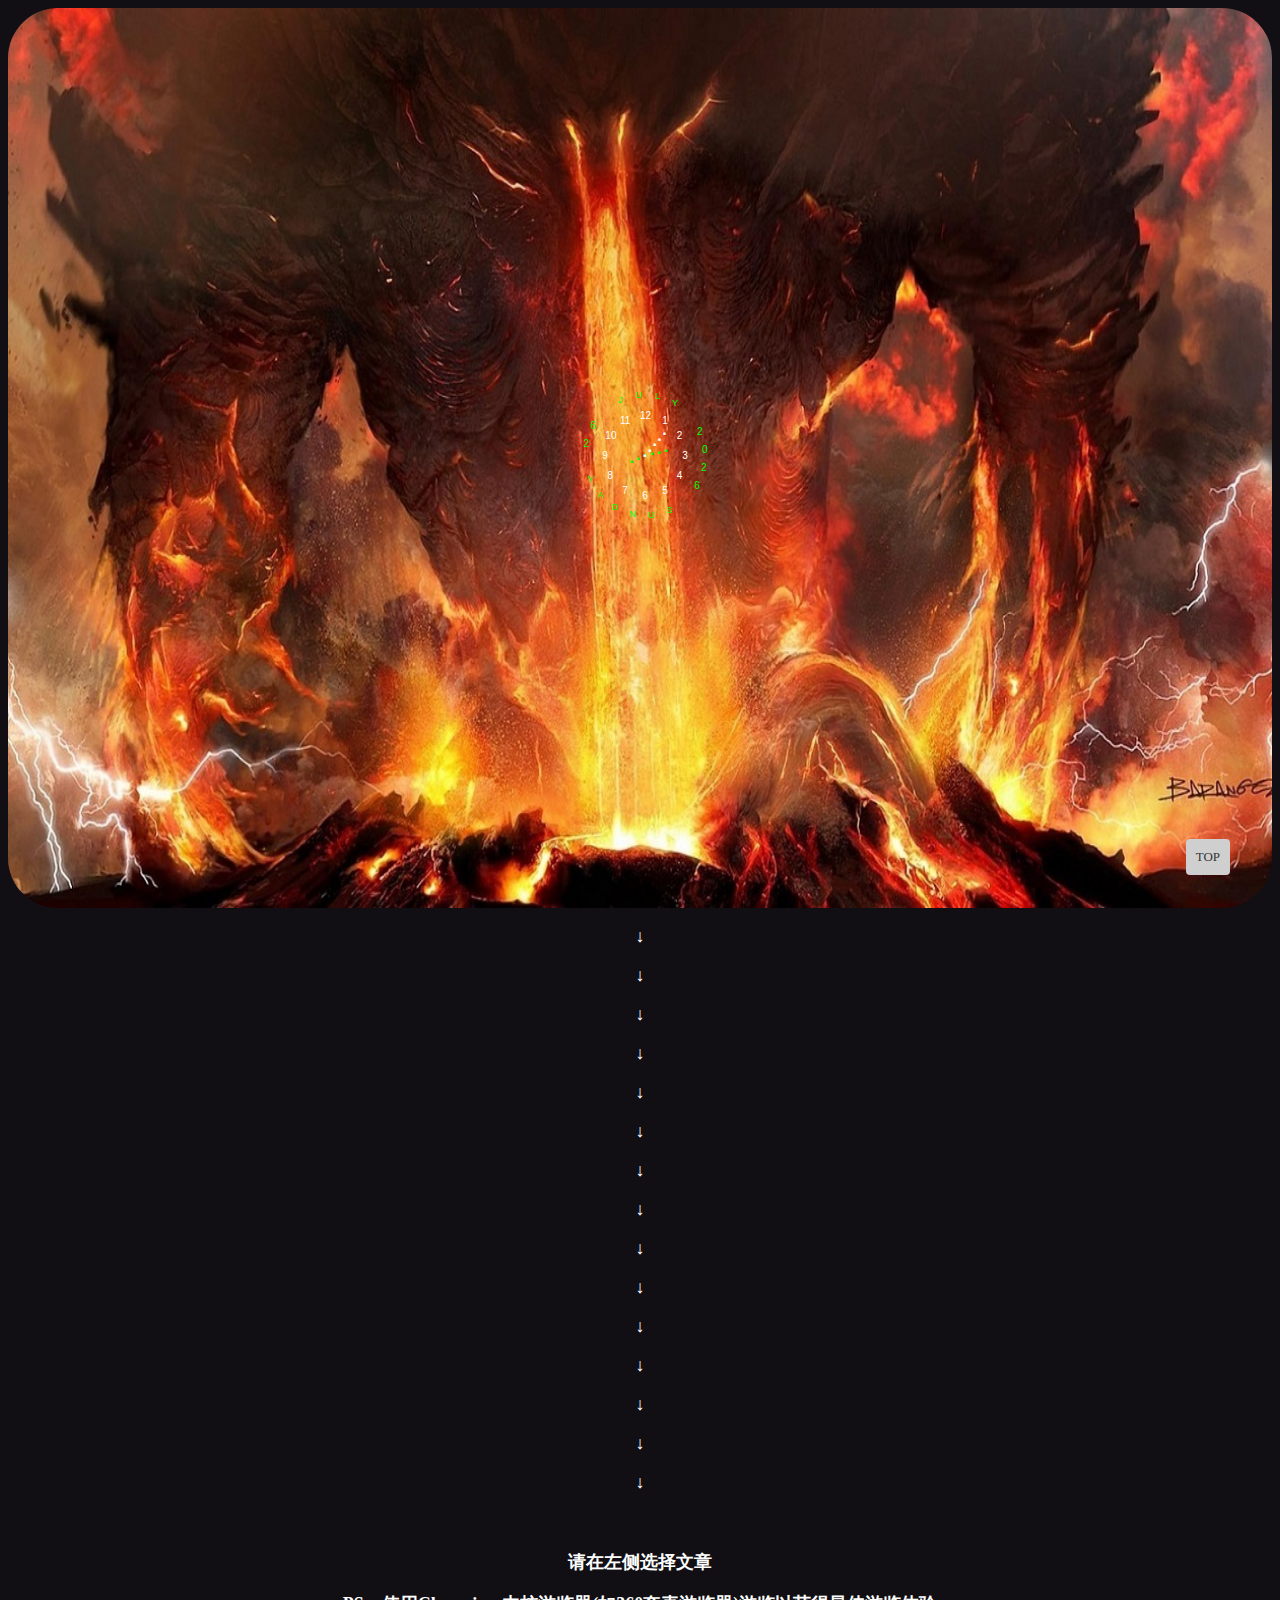
<file: main.html>
<!DOCTYPE html PUBLIC "-//W3C//DTD XHTML 1.0 Transitional//EN" "http://www.w3.org/TR/xhtml1/DTD/xhtml1-transitional.dtd">
<html xmlns="http://www.w3.org/1999/xhtml" style="height:100%;">
  <head>
    <meta http-equiv="Content-Type" content="text/html; charset=utf-8" />
    <title>XHSTORMR'S BLOG</title>
    <style type="text/css">
    body, td, th {
    font-family: "微软雅黑";
    font-size: 18px;
    text-align: center;
    }
    body {
    background-color: #110F14;
    color: #fff;
    }
    ::selection {
    background: #d6edff;
    color: #222;
    text-shadow: none;
    }
    ::-webkit-scrollbar-track-piece {
    background-color: #fff;
    }
    ::-webkit-scrollbar {
    width: 8px;
    }
    ::-webkit-scrollbar-thumb {
    background: #999;
    }
    .css1 {
    position: absolute;
    top: 0px;
    left: 0px;
    width: 16px;
    height: 16px;
    font-family: Arial;
    font-size: 16px;
    text-align: center;
    font-weight: bold;
    }
    .css2 {
    position: absolute;
    top: 0px;
    left: 0px;
    width: 10px;
    height: 10px;
    font-family: Arial;
    font-size: 10px;
    text-align: center;
    }
    #backtop a { /* back to top button */
    position: fixed;
    bottom: 25px; /* 小按钮到浏览器底边的距离 */
    right: 50px; /* 小按钮到浏览器右边框的距离 */
    color: #333; /* 小按钮中文字的颜色 */
    z-index: 1000;
    background: #cfcfcf; /* 小按钮底色 */
    padding: 10px; /* 小按钮中文字到按钮边缘的距离 */
    border-radius: 4px; /* 小按钮圆角的弯曲程度（半径）*/
    -moz-border-radius: 4px;
    -webkit-border-radius: 4px;
    font-weight: normal; /* 小按钮中文字的粗细 */
    text-decoration: none !important;
    }
    #backtop a:hover { /* 小按钮上有鼠标悬停时 */
    background: #333; /* 小按钮的底色 */
    color: #fff; /* 文字颜色 */
    }
    img {
    opacity: 1;
    transition: opacity 0.6s;
    }
    img[data-src] {
    opacity: 0;
    }
    </style>
  </head>
  <body style="height:100%;">
    <div id="backtop" style="font-size:13px"><a href="#">TOP</a></div>
    <img data-src="uploads/Wrath Of The Titans Spitfire.jpg" width="100%" height="100%" style="border-radius:50px"/> <strong>
    <p>&darr;</p>
    <p>&darr;</p>
    <p>&darr;</p>
    <p>&darr;</p>
    <p>&darr;</p>
    <p>&darr;</p>
    <p>&darr;</p>
    <p>&darr;</p>
    <p>&darr;</p>
    <p>&darr;</p>
    <p>&darr;</p>
    <p>&darr;</p>
    <p>&darr;</p>
    <p>&darr;</p>
    <p>&darr;</p>
    <p>&nbsp;</p>
    <p>请在左侧选择文章</p>
    <p>PS：使用Chromium内核游览器(如360套壳游览器)游览以获得最佳游览体验</p>
    </strong>
    <script type="text/javascript">
    <!-- Silly Clock 3 (updated) by http://www.btinternet.com/~kurt.grigg/javascript
    //modified by ender:
    // - now works in Firebird 0.7
    // - limit the clock to the document area
    // - added onresize handler
    //fix by SpecLad: proper alignment in Opera 10
    //updated for Firefox 24
    //Hide from old Netscape 4.
    if (!document.layers){
    //Clock colours
    dCol='#00ff00';//date colour.
    fCol='#ffffff';//face colour.
    sCol='#ffffff';//seconds colour.
    mCol='#00ff00';//minutes colour.
    hCol='#00ff00';//hours colour.
    //Controls
    kgy1=0; //Y distance from mouse.
    kgx1=0; //X distance from mouse.
    kgv1=0.4;  //Follow/delay speed.
    kgv2=10;   //Run speed (timeout).
    //Alter nothing below! Alignments will be lost!
    var ie=(navigator.appName == "Microsoft Internet Explorer")?true:false;
    var n7=(document.getElementById&&!ie);
    var o7=(navigator.appName.indexOf("Opera") != -1) && (parseInt(navigator.appVersion) <= 7);
    if (o7) n7=false;
    kgd=new Array("SUNDAY","MONDAY","TUESDAY","WEDNESDAY","THURSDAY","FRIDAY","SATURDAY");
    kgm=new Array("JANUARY","FEBRUARY","MARCH","APRIL","MAY","JUNE","JULY","AUGUST","SEPTEMBER","OCTOBER","NOVEMBER","DECEMBER");
    date=new Date();
    day=date.getDate();
    year=date.getYear();
    if (year < 2000) year=year+1900;
    tmpdate=" "+kgd[date.getDay()]+" "+day+" "+kgm[date.getMonth()]+" "+year;
    D=tmpdate.split("");
    N='1 2 3 4 5 6 7 8 9 10 11 12';
    N=N.split(" ");
    F=N.length;
    H='...';
    H=H.split("");
    M='....';
    M=M.split("");
    S='.....';
    S=S.split("");
    Dy=new Array();
    Dx=new Array();
    DY=new Array();
    DX=new Array();
    kgh1=40;
    kgw1=40;
    if (n7) {
    kgmy=document.documentElement.clientHeight/2;
    kgmx=document.documentElement.clientWidth/2;
    } else {
    kgmy=document.body.clientHeight/2;
    kgmx=document.body.clientWidth/2;
    }
    kgs=0;
    kga1=360/F;
    kga2=360/D.length;
    kgh2=kgh1/5.5;
    kgw2=kgw1/5.5;
    kgy2=-7;
    kgx2=-3;
    tmr=null;
    tmps=new Array();
    tmpm=new Array();
    tmph=new Array();
    tmpf=new Array();
    tmpd=new Array();
    if (ie){
    document.write('<div id="anti_scrollbars" style="position:absolute;top:0px;left:0px"><div style="position:relative">');
      }
      algn=new Array();
      for (i=0; i < D.length; i++){
      algn[i]=(parseInt(D[i]) || D[i]==0)?10:9;
      document.write('<div id="_date'+i+'" class="css2" style="font-size:'+algn[i]+'px;color:'+dCol+'">'+D[i]+'</div>');
      tmpd[i]=document.getElementById("_date"+i).style;
      }
      for (i=0; i < F; i++){
      document.write('<div id="_face'+i+'" class="css2" style="color:'+fCol+'">'+N[i]+'</div>');
      tmpf[i]=document.getElementById("_face"+i).style;
      }
      for (i=0; i < H.length; i++){
      document.write('<div id="_hours'+i+'" class="css1" style="color:'+hCol+'">'+H[i]+'</div>');
      tmph[i]=document.getElementById("_hours"+i).style;
      }
      for (i=0; i < M.length; i++){
      document.write('<div id="_minutes'+i+'" class="css1" style="color:'+mCol+'">'+M[i]+'</div>');
      tmpm[i]=document.getElementById("_minutes"+i).style;
      }
      for (i=0; i < S.length; i++){
      document.write('<div id="_seconds'+i+'" class="css1" style="color:'+sCol+'">'+S[i]+'</div>');
      tmps[i]=document.getElementById("_seconds"+i).style;
      }
      if (ie){
    document.write('</div></div>');
    }
    var vis=true;
    function onoff(){
    if (vis==true){
    vis=false;
    document.con1.con2.value="Clock On";
    }
    else{
    vis=true;
    document.con1.con2.value="Clock Off";
    Delay();
    }
    kill();
    }
    function kill(){
    if (vis){
    //O7.50 works better with Netscape routines; should test with older versions
    document.onmousemove=(n7||o7)?mouseNS:mouseIEO;
    }
    else document.onmousemove=null;
    }
    if (n7||o7){
    if (window.captureEvents)
    window.captureEvents(Event.MOUSEMOVE);
    function mouseNS(e){
    kgmy = e.pageY+kgy1-(window.pageYOffset);
    kgmx = e.pageX+kgx1;
    if (kgmx<80) kgmx=80;
    if (o7){
    if (kgmx>document.body.clientWidth-80) kgmx=document.body.clientWidth-80;
    if (kgmy>document.body.clientHeight-80) kgmy=document.body.clientHeight-80;
    } else {
    if (kgmx>document.documentElement.clientWidth-80) kgmx=document.documentElement.clientWidth-80;
    if (kgmy>document.documentElement.clientHeight-80) kgmy=document.documentElement.clientHeight-80;
    }
    if (kgmy<80) kgmy=80;
    if (!vis) kill();
    }
    if (n7||o7)document.onmousemove=mouseNS;
    }
    var dbg=0;
    if (ie){
    function mouseIEO(){
    if (document.documentElement) //ie6 in strict mode
    kgmy=event.clientY+kgy1+document.documentElement.scrollTop;
    else //not tested, should be used by IE5, IE6 in quirks mode
    kgmy=event.clientY+kgy1+document.body.scrollTop;
    kgmx=event.clientX+kgx1;
    if (kgmx<80) kgmx=80;
    if (document.documentElement && document.documentElement.clientHeight > 0) {
    if (kgmx>document.documentElement.clientWidth-80) kgmx=document.documentElement.clientWidth-80;
    if (kgmy>document.documentElement.clientHeight-80) kgmy=document.documentElement.clientHeight-80;
    } else {
    if (kgmx>document.body.clientWidth-80) kgmx=document.body.clientWidth-80;
    if (kgmy>document.body.clientHeight-80) kgmy=document.body.clientHeight-80;
    }
    if (kgmy<80) kgmy=80;
    if (!vis) kill();
    }
    document.onmousemove=mouseIEO;
    }
    var sum=parseInt(D.length+F+H.length+M.length+S.length)+1;
    for (i=0; i < sum; i++){
    Dy[i]=0;
    Dx[i]=0;
    if (n7) {
    DY[i]=document.documentElement.clientHeight/2;
    DX[i]=document.documentElement.clientWidth/2;
    } else {
    DY[i]=document.body.clientHeight/2;
    DX[i]=document.body.clientWidth/2;
    }
    }
    function ClockAndAssign(){
    time=new Date();
    secs=time.getSeconds();
    sec=Math.PI*(secs-15)/30;
    mins=time.getMinutes();
    min=Math.PI*(mins-15)/30;
    hrs=time.getHours();
    hr=Math.PI*(hrs-3)/6+Math.PI*parseInt(time.getMinutes())/360;
    if (ie){
    anti_scrollbars.style.top=window.document.body.scrollTop;
    }
    //added +'px' for mozilla firebird compatibility
    for (i=0; i < S.length; i++){
    tmps[i].top=Dy[D.length+F+H.length+M.length+i]+kgy2+(i*kgh2)*Math.sin(sec)+kgs+'px';
    tmps[i].left=Dx[D.length+F+H.length+M.length+i]+kgx2+(i*kgw2)*Math.cos(sec)+'px';
    }
    for (i=0; i < M.length; i++){
    tmpm[i].top=Dy[D.length+F+H.length+i]+kgy2+(i*kgh2)*Math.sin(min)+kgs+'px';
    tmpm[i].left=Dx[D.length+F+H.length+i]+kgx2+(i*kgw2)*Math.cos(min)+'px';
    }
    for (i=0; i < H.length; i++){
    tmph[i].top=Dy[D.length+F+i]+kgy2+(i*kgh2)*Math.sin(hr)+kgs+'px';
    tmph[i].left=Dx[D.length+F+i]+kgx2+(i*kgw2)*Math.cos(hr)+'px';
    }
    for (i=0; i < F; i++){
    tmpf[i].top=Dy[D.length+i]+kgh1*Math.sin(-1.0471+i*kga1*Math.PI/180)+kgs+'px';
    tmpf[i].left=Dx[D.length+i]+kgw1*Math.cos(-1.0471+i*kga1*Math.PI/180)+'px';
    }
    for (i=0; i < D.length; i++){
    tmpd[i].top=Dy[i]+kgh1*1.5*Math.sin(-sec+i*kga2*Math.PI/180)+kgs+'px';
    tmpd[i].left=Dx[i]+kgw1*1.5*Math.cos(-sec+i*kga2*Math.PI/180)+'px';
    }
    if (!vis)clearTimeout(tmr);
    }
    function Delay(){
    kgs=(ie)?0:window.pageYOffset;
    Dy[0]=(vis)?Math.round(DY[0]+=((kgmy)-DY[0])*kgv1):-100;
    Dx[0]=(vis)?Math.round(DX[0]+=((kgmx)-DX[0])*kgv1):-100;
    for (i=1; i < sum; i++){
    Dy[i]=(vis)?Math.round(DY[i]+=(Dy[i-1]-DY[i])*kgv1):-100;
    Dx[i]=(vis)?Math.round(DX[i]+=(Dx[i-1]-DX[i])*kgv1):-100;
    }
    tmr=setTimeout('Delay()',kgv2);
    ClockAndAssign();
    }
    window.onload=Delay;
    window.onresize=WindowResize;
    }
    function WindowResize(){
    if (kgmx<80) kgmx=80;
    if (kgmy<80) kgmy=80;
    if (o7){
    if (kgmx>document.body.clientWidth-80) kgmx=document.body.clientWidth-80;
    if (kgmy>document.body.clientHeight-80) kgmy=document.body.clientHeight-80;
    }
    if (n7) {
    if (kgmx>document.documentElement.clientWidth-80) kgmx=document.documentElement.clientWidth-80;
    if (kgmy>document.documentElement.clientHeight-80) kgmy=document.documentElement.clientHeight-80;
    }
    if (ie) {
    if (kgmx>document.body.clientWidth-80) kgmx=document.body.clientWidth-80;
    if (kgmy>document.body.clientHeight-80) kgmy=document.body.clientHeight-80;
    }
    }
    //-->
    [].forEach.call(document.querySelectorAll('img[data-src]'), function(img) {
    img.setAttribute('src', img.getAttribute('data-src'));
    img.onload = function() {
    img.removeAttribute('data-src');
    };
    });
    </script>
  </body>
</html>
</file>
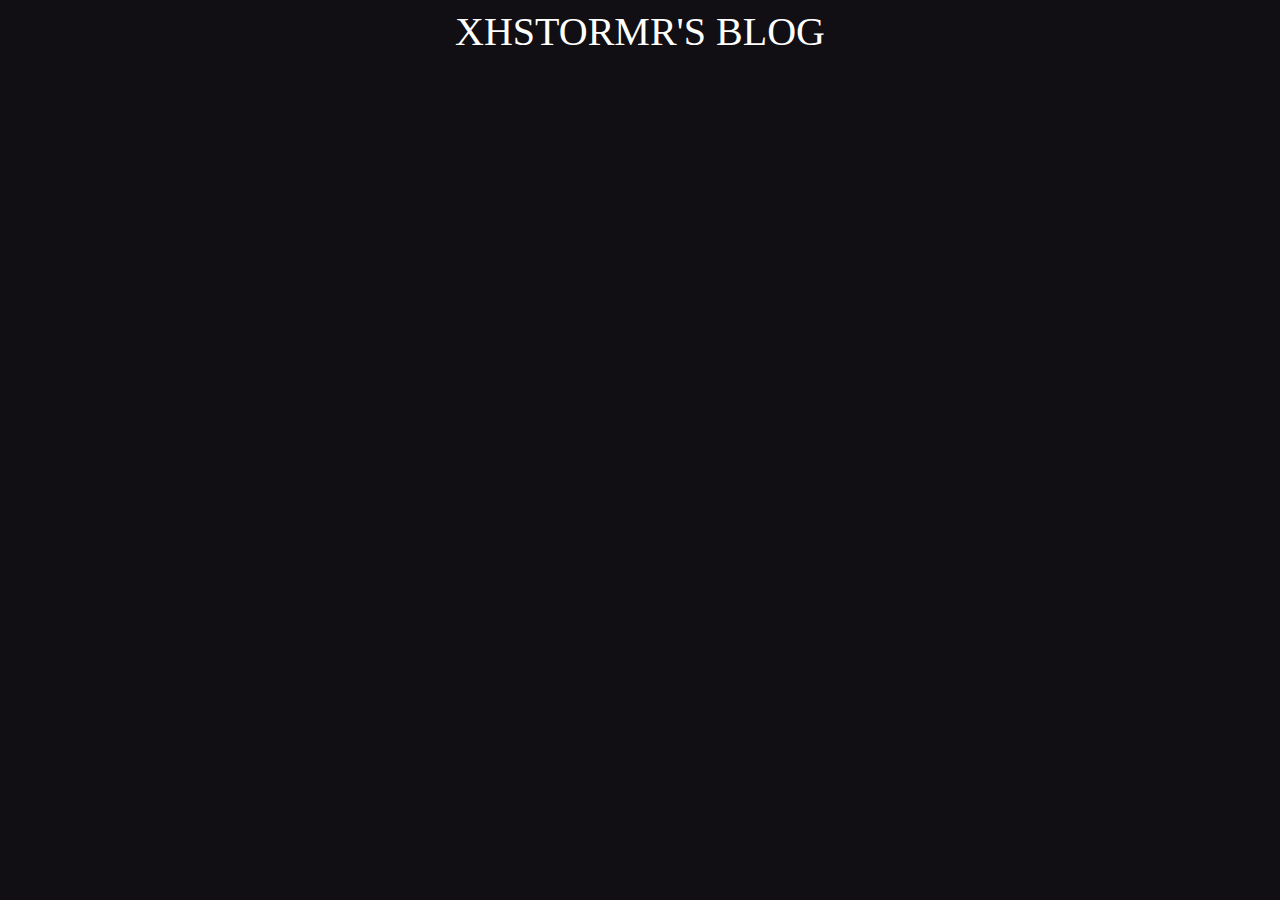
<file: top.html>
<!DOCTYPE html PUBLIC "-//W3C//DTD XHTML 1.0 Transitional//EN" "http://www.w3.org/TR/xhtml1/DTD/xhtml1-transitional.dtd">
<html xmlns="http://www.w3.org/1999/xhtml">
  <head>
    <meta http-equiv="Content-Type" content="text/html; charset=utf-8" />
    <title>XHSTORMR'S BLOG</title>
    <style type="text/css">
    body,
    td,
    th {
    font-family: "微软雅黑";
    font-size: 40px;
    text-align: center;
    }
    body {
    background-color: #110F14;
    color: #fff;
    }
    ::selection {
    background: #d6edff;
    color: #222;
    text-shadow: none;
    }
    ::-webkit-scrollbar-track-piece {
    background-color: #fff;
    }
    ::-webkit-scrollbar {
    width: 8px;
    }
    ::-webkit-scrollbar-thumb {
    background: #999;
    }
    a:link {
    color: #fff;
    text-decoration: none;
    }
    a:visited {
    color: #fff;
    text-decoration: none;
    }
    a:hover {
    color: #999;
    text-decoration: none;
    }
    a:active {
    text-decoration: none;
    }
    </style>
  </head>
  <body>
    <a href="main.html" target="mainFrame">XHSTORMR'S BLOG</a>
  </body>
</html>
</file>
